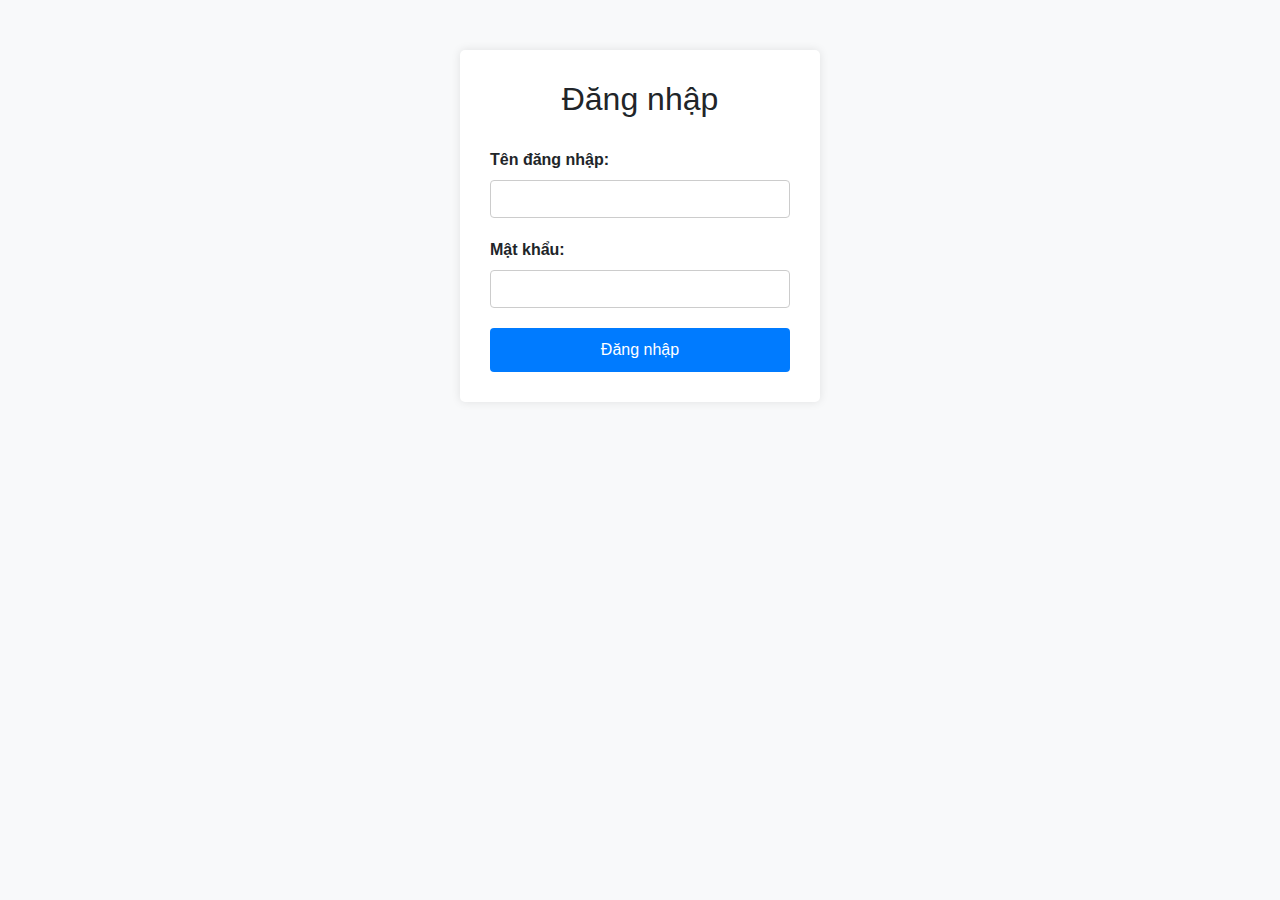
<file: webBanHang/BE/admin/admin/index.html>
<!DOCTYPE html>
<html lang="en">
<head>
  <meta charset="UTF-8">
  <meta name="viewport" content="width=device-width, initial-scale=1.0">
  <title>Đăng nhập</title>
  <!-- Link tới Bootstrap CSS -->
  <link rel="stylesheet" href="https://stackpath.bootstrapcdn.com/bootstrap/4.5.2/css/bootstrap.min.css">
  <link rel="stylesheet" href="./assets/css/jquery.toast.css">
  <script src="https://code.jquery.com/jquery-3.6.0.min.js"></script>
  <!-- CSS tùy chỉnh -->
  <style>
    body {
      background-color: #f8f9fa;
    }
    .login-form {
      width: 360px;
      margin: 50px auto;
      padding: 30px;
      background: #fff;
      border-radius: 5px;
      box-shadow: 0px 0px 10px 0px rgba(0,0,0,0.1);
    }
    .login-form h2 {
      margin-bottom: 30px;
      text-align: center;
    }
    .login-form .form-group {
      margin-bottom: 20px;
    }
    .login-form label {
      font-weight: bold;
    }
    .login-form input[type="text"],
    .login-form input[type="password"] {
      width: 100%;
      padding: 12px;
      border: 1px solid #ccc;
      border-radius: 4px;
      box-sizing: border-box;
    }
    .login-form button {
      width: 100%;
      padding: 10px;
      border: none;
      background-color: #007bff;
      color: #fff;
      border-radius: 4px;
      cursor: pointer;
    }
    .login-form button:hover {
      background-color: #0056b3;
    }
  </style>
</head>
<body>

<div class="login-form">
  <h2>Đăng nhập</h2>
  <form >
    <div class="form-group">
      <label for="username">Tên đăng nhập:</label>
      <input type="text" class="form-control" id="username" name="username" required>
    </div>
    <div class="form-group">
      <label for="password">Mật khẩu:</label>
      <input type="password" class="form-control" id="password" name="password" required>
    </div>
    <button type="submit" class="btn btn-primary" id="btn_login">Đăng nhập</button>
  </form>
</div>

<script src="https://cdn.jsdelivr.net/npm/@popperjs/core@2.5.4/dist/umd/popper.min.js"></script>
<script src="https://stackpath.bootstrapcdn.com/bootstrap/4.5.2/js/bootstrap.min.js"></script>
<script type="text/javascript" src="./assets/js/jquery.toast.js"></script>
<script src="server.js">

</script>
</body>
</html>
</file>
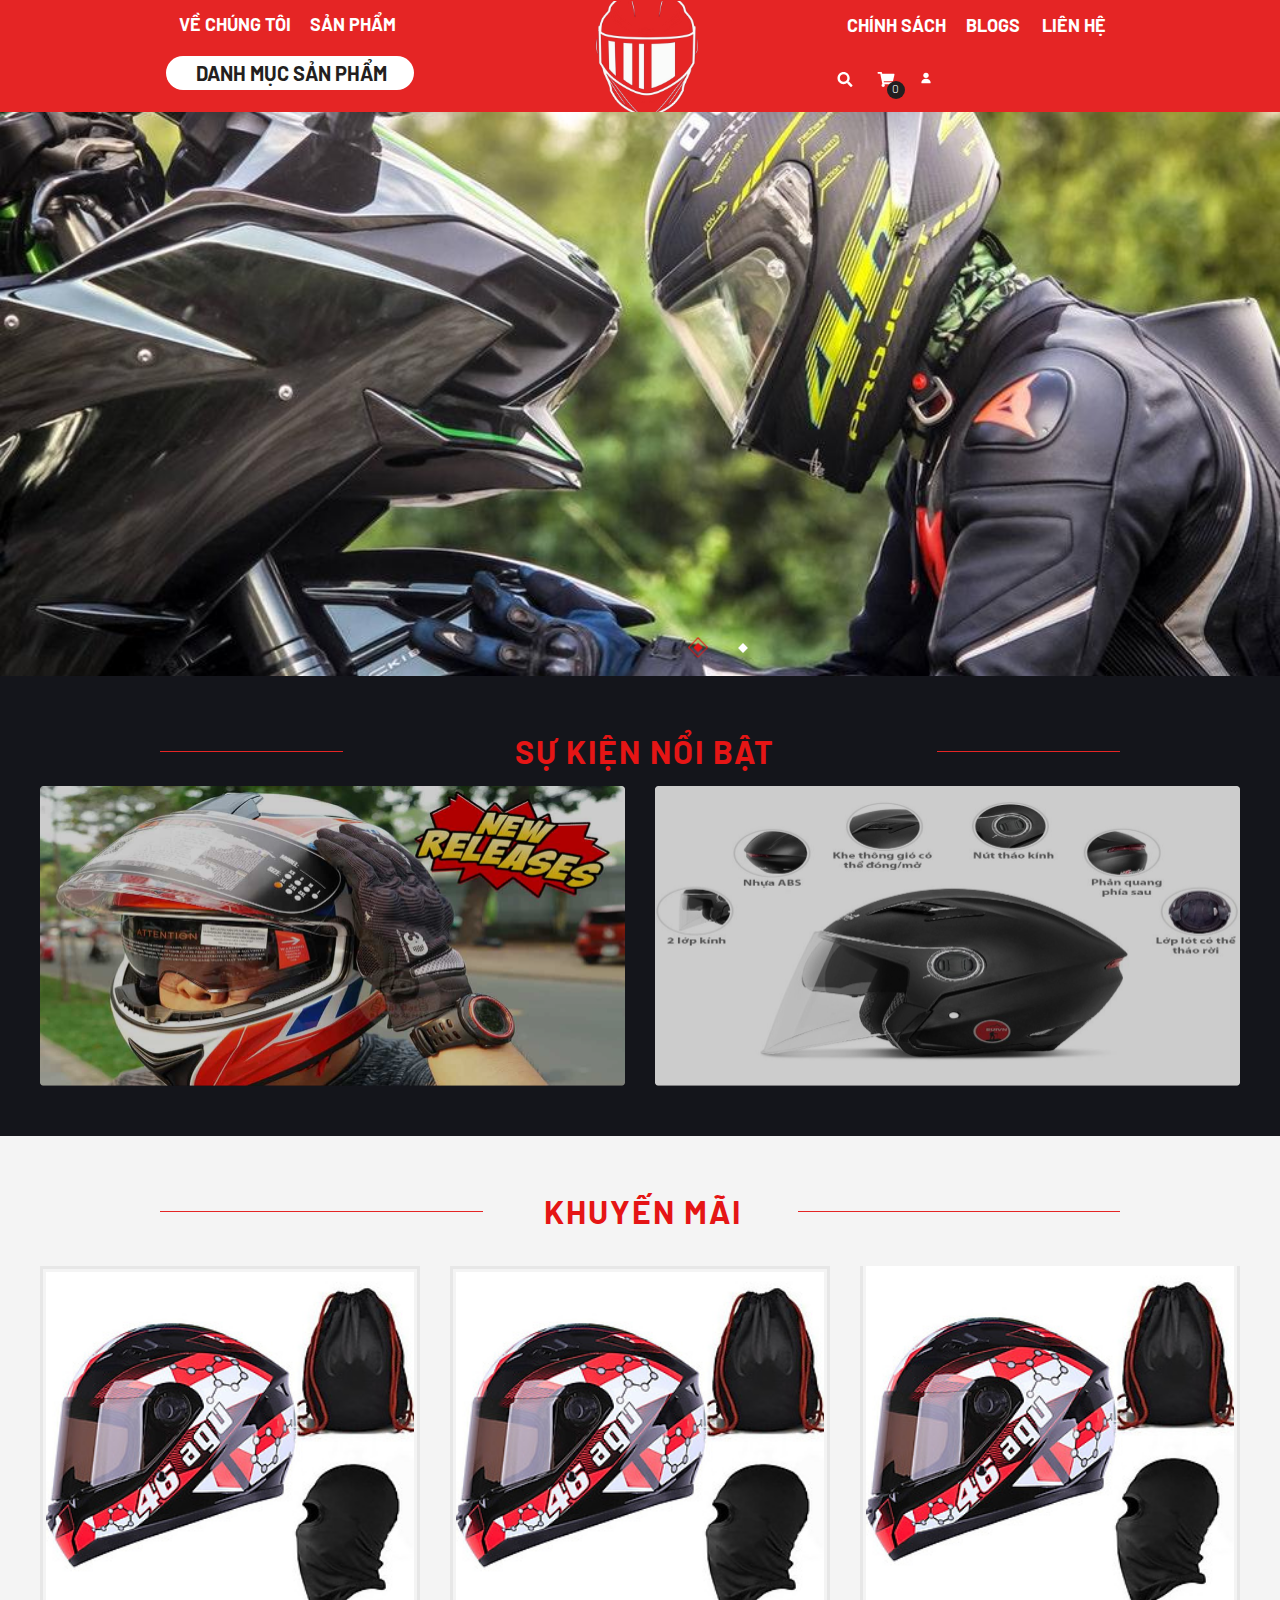
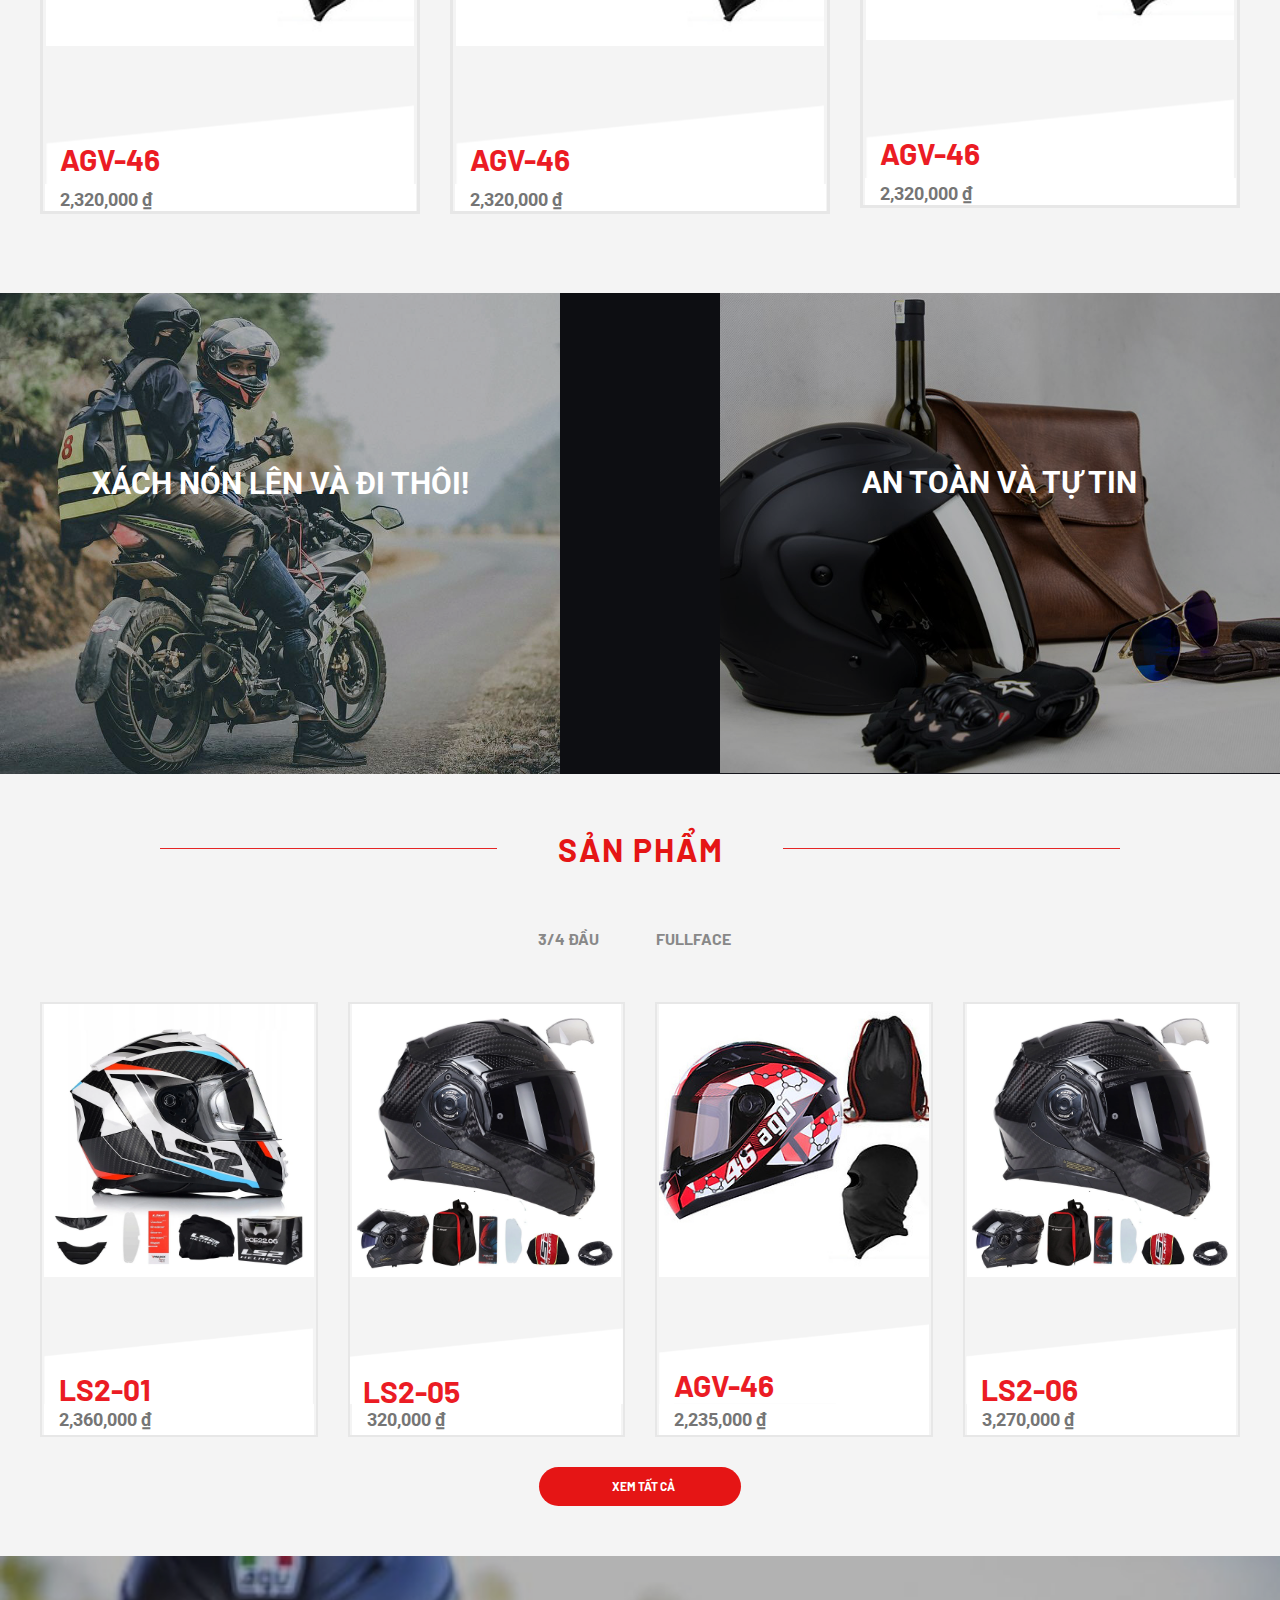
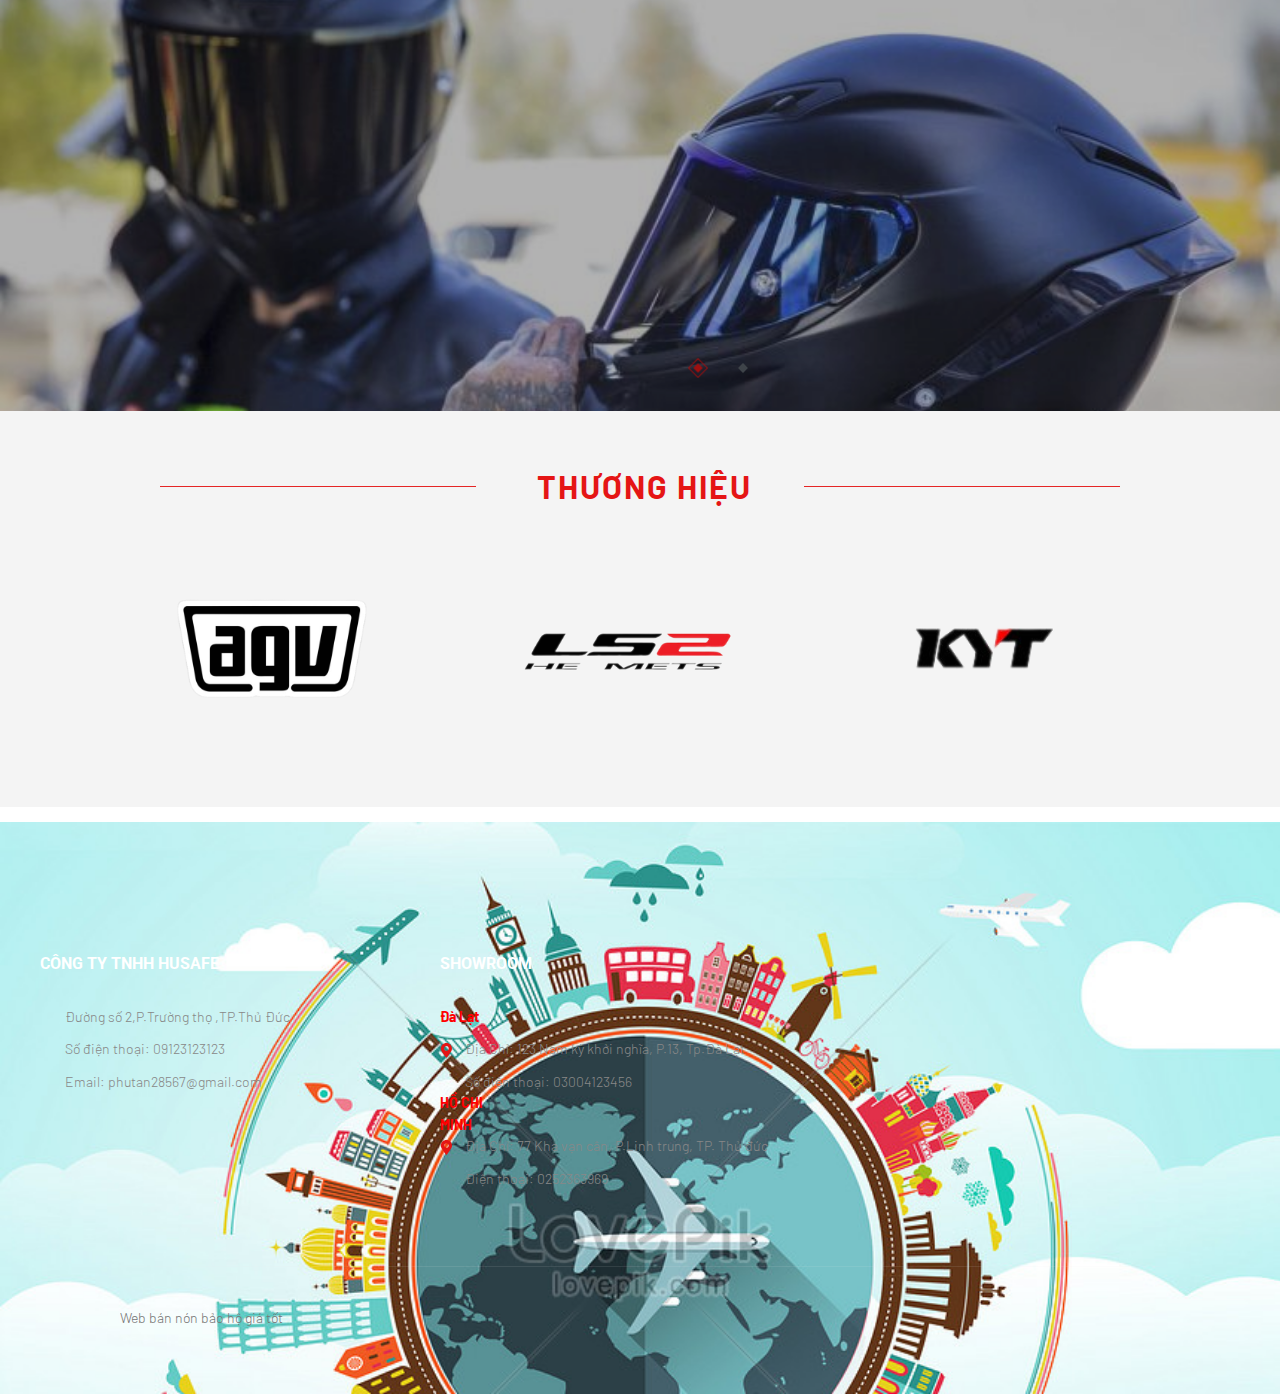
<file: webBanHang/home.html>
<!DOCTYPE html>
<html>

<head>
  <meta charset="utf-8" />
  <meta name="viewport" content="initial-scale=1, width=device-width" />

  <link rel="stylesheet" href="./global.css" />
  <link rel="stylesheet" href="./a.css" />
  <link rel="stylesheet" href="https://fonts.googleapis.com/css2?family=Barlow:wght@300;400;700&display=swap" />
  <link rel="stylesheet" href="https://fonts.googleapis.com/css2?family=Roboto:wght@700&display=swap" />
</head>

<body>
  <div class="a2">
    <header class="header1">
      <img class="link-img2" loading="lazy" alt="" src="./public/link--img1.svg" />

      <div class="link11">
        <img class="img-icon9" loading="lazy" alt="" src="./public/img1.svg" />

        <div class="spanhd-cart-count1">
          <div class="output-outlet">0</div>
        </div>
      </div>
      <img class="link-img3" loading="lazy" alt="" src="./public/link--img-11.svg" />

      <nav class="divheader-logo">
        <b class="link-chnh1">CHÍNH SÁCH</b>
        <a class="link-blogs1" href="#" target="_blank">BLOGS</a>
        <b class="link-lin1">LIÊN HỆ</b>
      </nav>
      <div class="divheader-logo1">
        <b class="link-v1">VỀ CHÚNG TÔI</b>
        <b class="link-sn1">SẢN PHẨM</b>
        <button class="link12">
          <b class="danh-mc-sn1">DANH MỤC SẢN PHẨM</b>
        </button>
      </div>
      <img class="link-asiapng1" loading="lazy" alt="" src="./public/link--asiapng@2x.png" id="linkAsiapng" />
    </header>
    <img class="cover20webjpg-icon" alt="" src="./public/cover20webjpg@2x.png" />

    <img class="span-icon" loading="lazy" alt="" src="./public/span@2x.png" />

    <div class="before"></div>
    <main class="main">
      <section class="section1">
        <div class="divwrapper">
          <div class="after"></div>
          <div class="heading-21">
            <h2 class="s-kin-ni">Sự kiện nổi bật</h2>
            <div class="before1"></div>
            <div class="after1"></div>
          </div>
          <div class="link13" id="linkContainer">
            <img class="divbanner-img-icon" loading="lazy" alt="" src="./public/divbannerimg@2x.png" />

            <div class="after2"></div>
          </div>
          <div class="link14" id="linkContainer1">
            <img class="divbanner-img-icon1" loading="lazy" alt="" src="./public/divbannerimg-1@2x.png" />

            <div class="after3"></div>
          </div>
        </div>
      </section>
      <section class="section2">
        <div class="divwrapper1">
          <div class="after4"></div>
          <div class="heading-22">
            <h2 class="khuyn-mi">KHUYẾN MÃI</h2>
            <div class="before2"></div>
            <div class="after5"></div>
          </div>
          <div class="divowl-stage-outer">
            <div class="divproduct-item5">
              <div class="divproduct-title5">
                <div class="link15" id="linkContainer">
                  <b class="strong-agv-46">agv-46</b>
                </div>
              </div>
              <input class="divproduct-price5" placeholder="2,320,000 ₫" type="text" />

              <img class="link-ctoqlvimg-1122png1" loading="lazy" alt="" src="./public/link--ctoqlvimg-1122png1@2x.png"
                id="linkCtoqLvIMG1122png" />
            </div>
            <div class="divproduct-item6">
              <div class="divproduct-title6">
                <div class="link16" id="linkContainer">
                  <b class="strong-agv-461">agv-46</b>
                </div>
              </div>
              <input class="divproduct-price6" placeholder="2,320,000 ₫" type="text" />

              <img class="link-ctoqlvimg-1122png2" loading="lazy" alt="" src="./public/link--ctoqlvimg-1122png1@2x.png"
                id="linkCtoqLvIMG1122png1" />
            </div>
            <div class="divproduct-item7">
              <div class="divproduct-title7">
                <div class="link17" id="linkContainer">
                  <b class="strong-agv-462">agv-46</b>
                </div>
              </div>
              <input class="divproduct-price7" placeholder="2,320,000 ₫" type="text" />

              <img class="link-ctoqlvimg-1122png3" loading="lazy" alt="" src="./public/link--ctoqlvimg-1122png1@2x.png"
                id="linkCtoqLvIMG1122png2" />
            </div>
          </div>
        </div>
      </section>
      <section class="section3">
        <img class="link-64450677-80584197314308" loading="lazy" alt=""
          src="./public/link--64450677-805841973143088-7428056620292112384-npng@2x.png"
          id="link6445067780584197314308" />

        <div class="after6"></div>
        <h2 class="xch-nn-ln">Xách nón lên và đi thôi!</h2>
        <img class="link-64698338-80571683648893" loading="lazy" alt=""
          src="./public/link--64698338-805716836488935-4726874550225076224-njpg@2x.png"
          id="link6469833880571683648893" />

        <div class="after7"></div>
        <h2 class="an-ton-v">an toàn và tự tin</h2>
      </section>
      <section class="section4">
        <div class="divwrapper2">
          <div class="after8"></div>
          <div class="heading-23">
            <h2 class="sn-phm">Sản phẩm</h2>
            <div class="before3"></div>
            <div class="after9"></div>
          </div>
          <b class="button-34">3/4 đầu</b>
          <b class="button-fullface">fullface</b>
          <form class="divcollection2">
            <div class="divproduct-item8">
              <div class="divproduct-title8">
                <div class="link18" id="linkContainer">
                  <b class="strong-asia5">ls2-01</b>
                </div>
              </div>
              <input class="divproduct-price8" placeholder="2,360,000 ₫" type="text" />

              <img class="link-sgo9tdimg-2181png1" loading="lazy" alt="" src="./public/link--sgo9tdimg-2181png@2x.png"
                id="linkSgo9TDIMG2181png" />
            </div>
            <div class="divproduct-item9">
              <div class="divproduct-title9">
                <div class="link19" id="linkContainer">
                  <b class="strong-asia6">ls2-05</b>
                </div>
              </div>
              <input class="divproduct-price9" placeholder="320,000 ₫" type="text" />

              <img class="link-ctoqlvimg-1122png4" loading="lazy" alt="" src="./public/link--ctoqlvimg-1122png@2x.png"
                id="linkCtoqLvIMG1122png3" />
            </div>
            <div class="divproduct-item10">
              <div class="divproduct-title10">
                <div class="link20" id="linkContainer">
                  <b class="strong-asia7">agv-46</b>
                </div>
              </div>
              <input class="divproduct-price10" placeholder="2,235,000 ₫" type="text" />

              <img class="link-smrlfnmt-105-muc20mo21" loading="lazy" alt=""
                src="./public/link--smrlfnmt105muc20mo203png@2x.png" id="linkSmrLfnmt105Muc20mo2" />
            </div>
            <div class="divproduct-item11">
              <div class="divproduct-title11">
                <div class="link21" id="linkContainer">
                  <b class="strong-asia8">ls2-06</b>
                </div>
              </div>
              <input class="divproduct-price11" placeholder="3,270,000 ₫" type="text" />

              <img class="link-b7wnyzmt103ksngoc1png2" loading="lazy" alt=""
                src="./public/link--ctoqlvimg-1122png@2x.png" id="linkB7wNYzMT103KSNgoc1png" />
            </div>
            <button class="link22">
              <b class="xem-tt-c">Xem tất cả</b>
            </button>
          </form>
        </div>
      </section>
      <section class="section5">
        <img class="span-icon1" loading="lazy" alt="" src="./public/span-1@2x.png" />

        <div class="before4"></div>
        <div class="after10"></div>
      </section>
      <section class="section6">
        <div class="divwrapper3">
          <div class="after11"></div>
          <div class="heading-24">
            <h2 class="thng-hiu">Thương hiệu</h2>
            <div class="before5"></div>
            <div class="after12"></div>
          </div>
          <div class="divowl-stage-outer1">
            <img class="link-logo2020-05png" loading="lazy" alt="" src="./public/link--logo202005png@2x.png"
              id="linkLogo202005png" />

            <img class="link-logo2020-01png" loading="lazy" alt="" src="./public/link--logo202001png@2x.png"
              id="linkLogo202001png" />

            <img class="link-logo2020-02png" loading="lazy" alt="" src="./public/link--logo202002png@2x.png"
              id="linkLogo202002png" />
          </div>
        </div>
      </section>
    </main>
    <footer class="footer1">
      <div class="divwrapper4">
        <img class="img-icon10" loading="lazy" alt="" src="./public/img-1.svg" />

        <div class="ng-s-2ptrng1">Đường số 2,P.Trường thọ ,TP.Thủ Đức</div>
        <img class="img-icon11" loading="lazy" alt="" src="./public/img-2.svg" />

        <div class="s-in-thoi2">Số điện thoại: 09123123123</div>
        <img class="img-icon12" loading="lazy" alt="" src="./public/img-31.svg" />

        <div class="email-phutan28567gmailcom1">
          Email: phutan28567@gmail.com
        </div>
        <div class="img6"></div>
        <div class="img7"></div>
        <b class="heading-32">CÔNG TY TNHH husafe</b>
        <b class="strong-h2">Đà Lạt</b>
        <img class="img-icon13" alt="" src="./public/img-41.svg" />

        <div class="a-ch-1231">
          Địa Chỉ: 123 Nam kỳ khởi nghĩa, P.13, Tp.Đà Lạt
        </div>
        <img class="img-icon14" loading="lazy" alt="" src="./public/img-51.svg" />

        <div class="s-in-thoi3">Số điện thoại: 03004123456</div>
        <b class="strong-h3">HỒ CHI MINH</b>
        <img class="img-icon15" alt="" src="./public/img-61.svg" />

        <div class="a-ch-771">
          Địa Chỉ: 77 Kha vạn cân, P.Linh trung, TP. Thủ đức
        </div>
        <img class="img-icon16" loading="lazy" alt="" src="./public/img-71.svg" />

        <div class="in-thoi-02523639691">Điện thoại: 0252363969</div>
        <b class="heading-33">Showroom</b>
      </div>
      <div class="divinner1">
        <input class="web-bn-nn1" placeholder="Web bán nón bảo hộ giá tốt" type="text" />
      </div>
      <div class="link23">
        <img class="cubpng-icon1" loading="lazy" alt="" src="./public/cubpng@2x.png" />
      </div>
    </footer>
    <div class="divfb-dialog">
      <div class="divfb-dialog-content"></div>
    </div>
    <div class="divfb-dialog1">
      <div class="divfb-dialog-content1"></div>
    </div>
  </div>

  <script>
    var linkAsiapng = document.getElementById("linkAsiapng");
    if (linkAsiapng) {
      linkAsiapng.addEventListener("click", function (e) {
        window.location.href = "a.html";
      });
    }

    var linkContainer = document.getElementById("linkContainer");
    if (linkContainer) {
      linkContainer.addEventListener("click", function () {
        window.open("");
      });
    }

    var linkContainer1 = document.getElementById("linkContainer1");
    if (linkContainer1) {
      linkContainer1.addEventListener("click", function () {
        window.open("");
      });
    }

    var linkContainer = document.getElementById("linkContainer");
    if (linkContainer) {
      linkContainer.addEventListener("click", function () {
        window.open("");
      });
    }

    var linkCtoqLvIMG1122png = document.getElementById("linkCtoqLvIMG1122png");
    if (linkCtoqLvIMG1122png) {
      linkCtoqLvIMG1122png.addEventListener("click", function () {
        window.open("");
      });
    }

    var linkCtoqLvIMG1122png1 = document.getElementById("linkCtoqLvIMG1122png1");
    if (linkCtoqLvIMG1122png1) {
      linkCtoqLvIMG1122png1.addEventListener("click", function () {
        window.open("");
      });
    }

    var linkCtoqLvIMG1122png2 = document.getElementById("linkCtoqLvIMG1122png2");
    if (linkCtoqLvIMG1122png2) {
      linkCtoqLvIMG1122png2.addEventListener("click", function () {
        window.open("");
      });
    }

    var link6445067780584197314308 = document.getElementById(
      "link6445067780584197314308"
    );
    if (link6445067780584197314308) {
      link6445067780584197314308.addEventListener("click", function () {
        window.open("");
      });
    }

    var link6469833880571683648893 = document.getElementById(
      "link6469833880571683648893"
    );
    if (link6469833880571683648893) {
      link6469833880571683648893.addEventListener("click", function () {
        window.open("");
      });
    }

    var linkContainer = document.getElementById("linkContainer");
    if (linkContainer) {
      linkContainer.addEventListener("click", function () {
        window.open("");
      });
    }

    var linkSgo9TDIMG2181png = document.getElementById("linkSgo9TDIMG2181png");
    if (linkSgo9TDIMG2181png) {
      linkSgo9TDIMG2181png.addEventListener("click", function () {
        window.open("");
      });
    }

    var linkCtoqLvIMG1122png3 = document.getElementById("linkCtoqLvIMG1122png3");
    if (linkCtoqLvIMG1122png3) {
      linkCtoqLvIMG1122png3.addEventListener("click", function () {
        window.open("");
      });
    }

    var linkContainer = document.getElementById("linkContainer");
    if (linkContainer) {
      linkContainer.addEventListener("click", function () {
        window.open("");
      });
    }

    var linkSmrLfnmt105Muc20mo2 = document.getElementById(
      "linkSmrLfnmt105Muc20mo2"
    );
    if (linkSmrLfnmt105Muc20mo2) {
      linkSmrLfnmt105Muc20mo2.addEventListener("click", function () {
        window.open("");
      });
    }

    var linkContainer = document.getElementById("linkContainer");
    if (linkContainer) {
      linkContainer.addEventListener("click", function () {
        window.open("");
      });
    }

    var linkB7wNYzMT103KSNgoc1png = document.getElementById(
      "linkB7wNYzMT103KSNgoc1png"
    );
    if (linkB7wNYzMT103KSNgoc1png) {
      linkB7wNYzMT103KSNgoc1png.addEventListener("click", function () {
        window.open("");
      });
    }

    var linkLogo202005png = document.getElementById("linkLogo202005png");
    if (linkLogo202005png) {
      linkLogo202005png.addEventListener("click", function () {
        window.open("");
      });
    }

    var linkLogo202001png = document.getElementById("linkLogo202001png");
    if (linkLogo202001png) {
      linkLogo202001png.addEventListener("click", function () {
        window.open("");
      });
    }

    var linkLogo202002png = document.getElementById("linkLogo202002png");
    if (linkLogo202002png) {
      linkLogo202002png.addEventListener("click", function () {
        window.open("");
      });
    }
  </script>
</body>

</html>
</file>
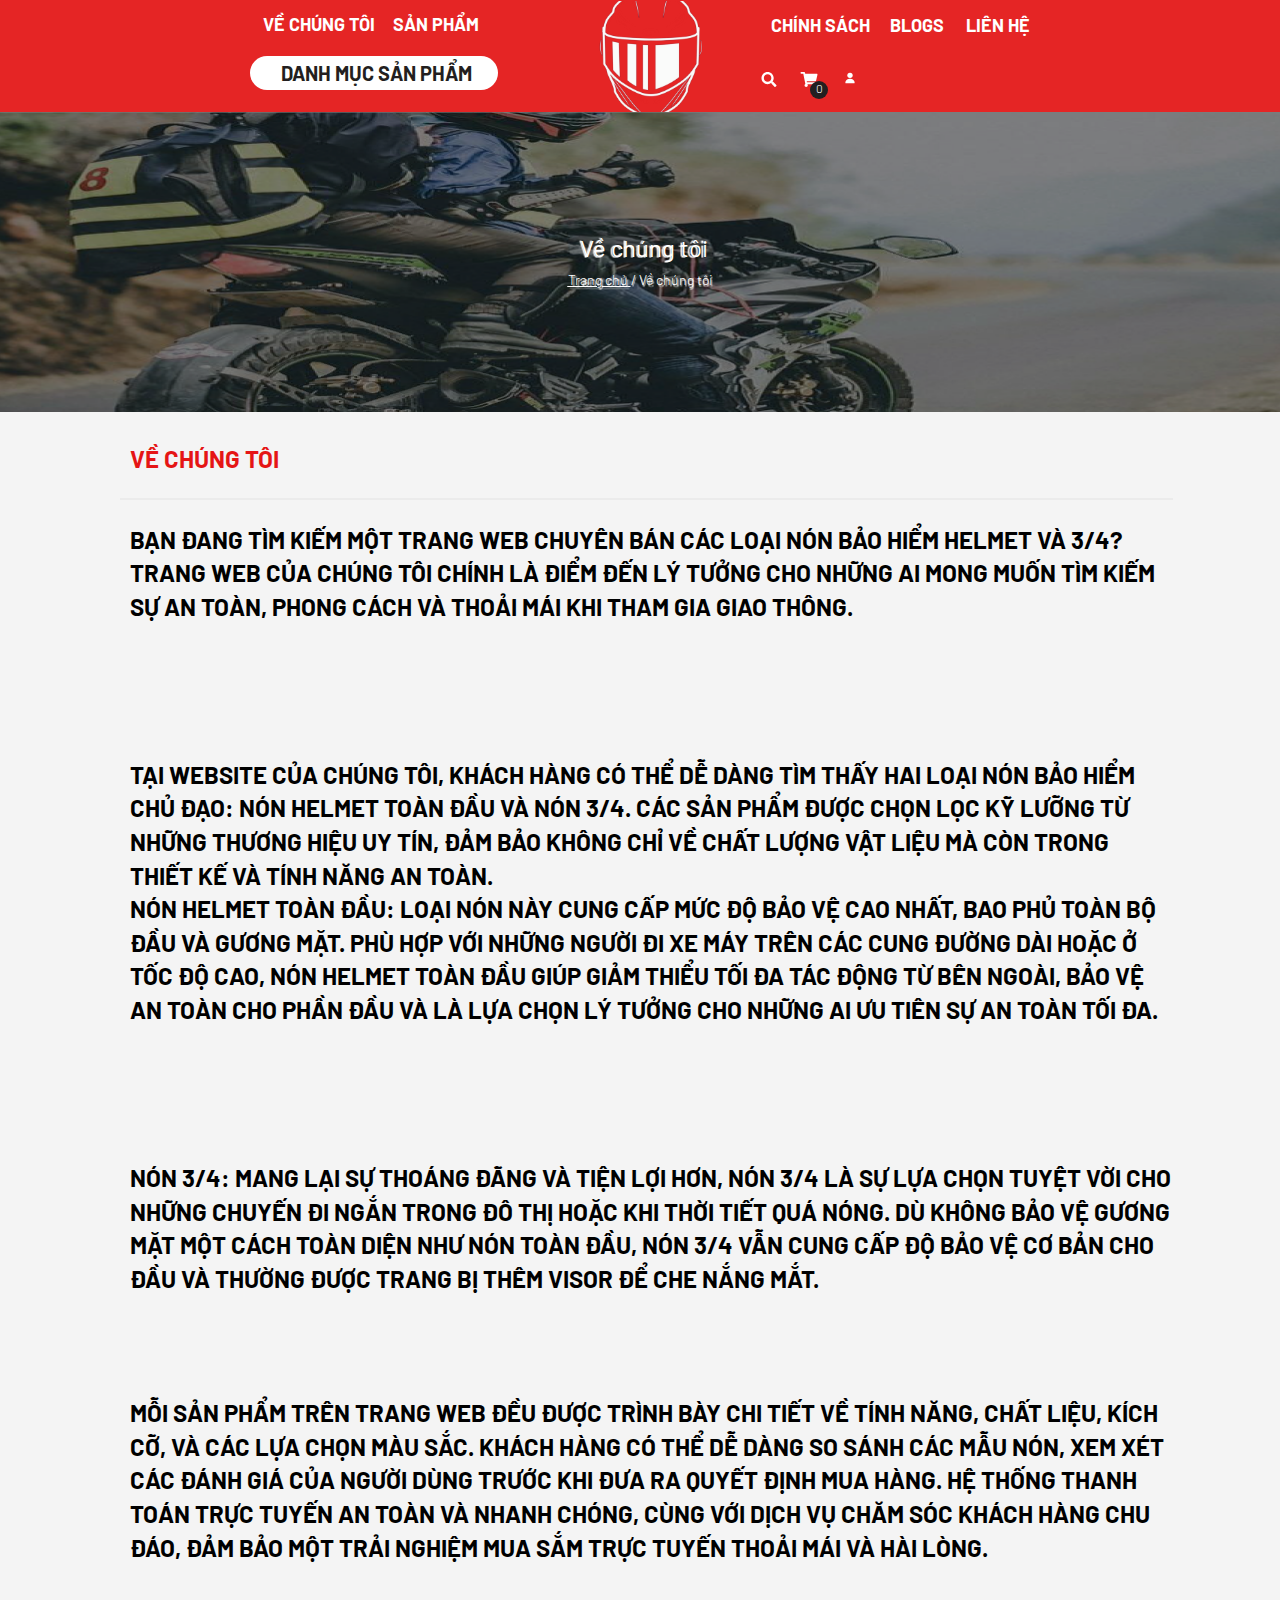
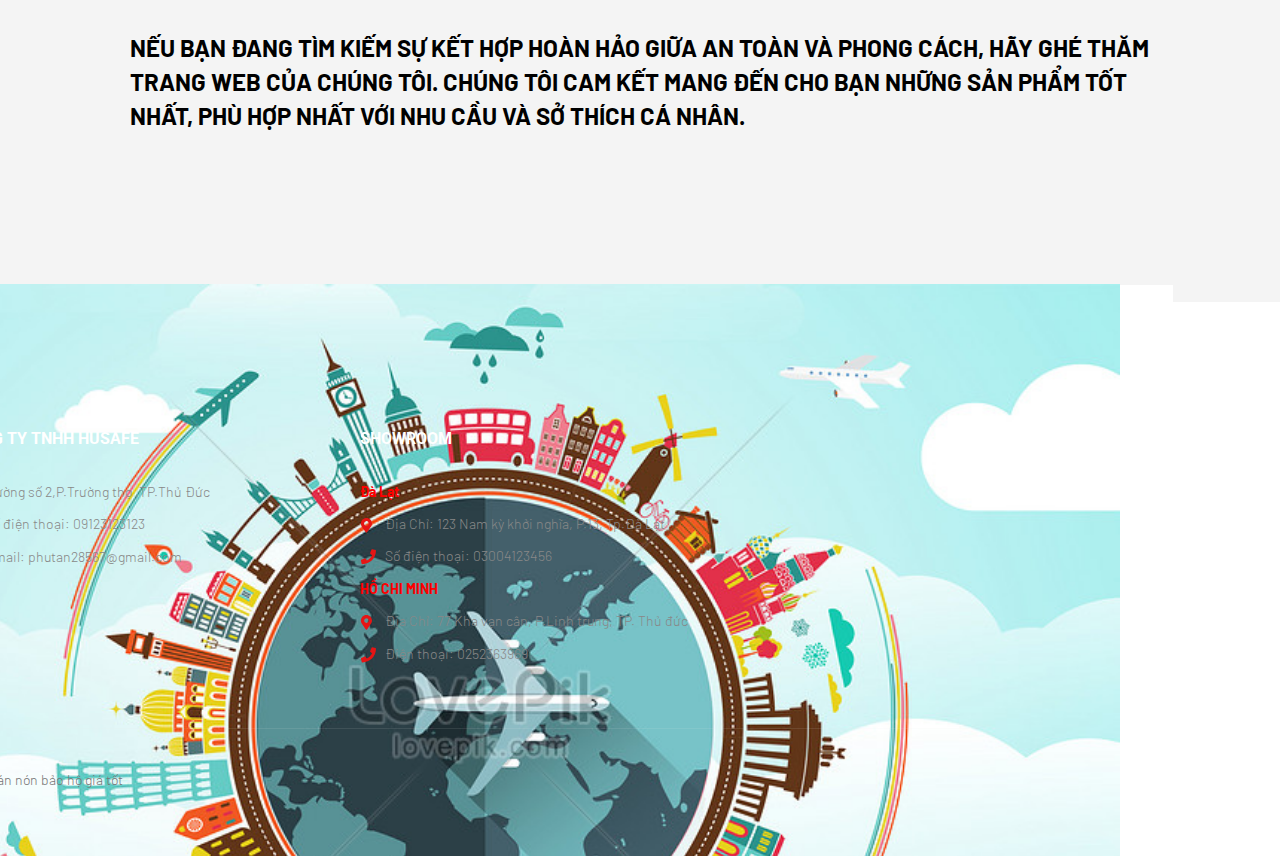
<file: webBanHang/mywebsite.html>
<!DOCTYPE html>
<html>

<head>
  <meta charset="utf-8" />
  <meta name="viewport" content="initial-scale=1, width=device-width" />

  <link rel="stylesheet" href="./global.css" />
  <link rel="stylesheet" href="./vechungtoi.css" />
  <link rel="stylesheet" href="https://fonts.googleapis.com/css2?family=Barlow:wght@300;400;700&display=swap" />
  <link rel="stylesheet" href="https://fonts.googleapis.com/css2?family=Roboto:wght@700&display=swap" />
</head>

<body>
  <div class="vechungtoi">
    <header class="header2">
      <div class="header-child">
        <div class="frame-parent8">
          <div class="back-link-wrapper">
            <div class="back-link">
              <b class="link-v2">VỀ CHÚNG TÔI</b>
              <b class="link-sn2">SẢN PHẨM</b>
            </div>
          </div>
          <button class="link24">
            <b class="danh-mc-sn2">DANH MỤC SẢN PHẨM</b>
          </button>
        </div>
      </div>
      <div class="link-asiapng-wrapper">
        <img class="link-asiapng2" loading="lazy" alt="" src="./public/link--asiapng@2x.png" />
      </div>
      <div class="privacy-policy-link-wrapper">
        <div class="privacy-policy-link">
          <div class="img-link">
            <b class="link-chnh2">CHÍNH SÁCH</b>
          </div>
          <div class="cart-count-label">
            <div class="link-img-container">
              <img class="link-img4" loading="lazy" alt="" src="./public/link--img2.svg" />
            </div>
            <div class="blog-link">
              <div class="img-group">
                <img class="img-icon17" loading="lazy" alt="" src="./public/img2.svg" />

                <div class="spanhd-cart-count2">
                  <div class="div1">0</div>
                </div>
              </div>
            </div>
            <img class="link-img5" alt="" src="./public/link--img-11.svg" />
          </div>
        </div>
      </div>
      <div class="header-inner1">
        <div class="link-blogs-parent">
          <a class="link-blogs2" href="" target="_blank">BLOGS</a>
          <b class="link-lin2">LIÊN HỆ</b>
        </div>
      </div>
    </header>
    <div class="divfb-dialog2">
      <div class="divfb-dialog-content2"></div>
    </div>
    <div class="divfb-dialog3">
      <div class="divfb-dialog-content3"></div>
    </div>
    <div class="section7">
      <div class="divbreadcrumb-overlay1"></div>
      <div class="email-address">
        <h2 class="heading-25">Về chúng tôi</h2>
      </div>
      <div class="link-trang-container2">
        <span class="link-trang-container3">
          <a class="trang-ch2" href="https://home" target="_blank">
            <span class="trang-ch3">Trang chủ</span>
          </a>
          <span class="span3"> </span>
          <span class="span4">/</span>
          <span class="span5"> </span>
          <span class="v-chng-ti">Về chúng tôi</span>
        </span>
      </div>
    </div>
    <main class="logo-image">
      <section class="inner-wrapper">
        <div class="main-section1">
          <div class="heading-1-parent">
            <div class="heading-11">
              <h2 class="v-chng-ti1">Về chúng tôi</h2>
            </div>
            <div class="customer-search-label">
              <div class="search-input">
                <h2 class="bn-ang-tm-container">
                  <span class="bn-ang-tm-container1">
                    <p class="bn-ang-tm">
                      Bạn đang tìm kiếm một trang web chuyên bán các loại nón
                      bảo hiểm helmet và 3/4? Trang web của chúng tôi chính là
                      điểm đến lý tưởng cho những ai mong muốn tìm kiếm sự an
                      toàn, phong cách và thoải mái khi tham gia giao thông.
                    </p>
                    <p class="blank-line">&nbsp;</p>
                    <p class="blank-line1">&nbsp;</p>
                    <p class="blank-line2">&nbsp;</p>
                    <p class="blank-line3">&nbsp;</p>
                    <p class="ti-website-ca">
                      Tại website của chúng tôi, khách hàng có thể dễ dàng tìm
                      thấy hai loại nón bảo hiểm chủ đạo: nón helmet toàn đầu
                      và nón 3/4. Các sản phẩm được chọn lọc kỹ lưỡng từ những
                      thương hiệu uy tín, đảm bảo không chỉ về chất lượng vật
                      liệu mà còn trong thiết kế và tính năng an toàn.
                    </p>
                    <p class="nn-helmet-ton">
                      Nón Helmet Toàn Đầu: Loại nón này cung cấp mức độ bảo vệ
                      cao nhất, bao phủ toàn bộ đầu và gương mặt. Phù hợp với
                      những người đi xe máy trên các cung đường dài hoặc ở tốc
                      độ cao, nón helmet toàn đầu giúp giảm thiểu tối đa tác
                      động từ bên ngoài, bảo vệ an toàn cho phần đầu và là lựa
                      chọn lý tưởng cho những ai ưu tiên sự an toàn tối đa.
                    </p>
                    <p class="blank-line4">&nbsp;</p>
                    <p class="blank-line5">&nbsp;</p>
                    <p class="blank-line6">&nbsp;</p>
                    <p class="blank-line7">&nbsp;</p>
                    <p class="nn-34-mang">
                      Nón 3/4: Mang lại sự thoáng đãng và tiện lợi hơn, nón
                      3/4 là sự lựa chọn tuyệt vời cho những chuyến đi ngắn
                      trong đô thị hoặc khi thời tiết quá nóng. Dù không bảo
                      vệ gương mặt một cách toàn diện như nón toàn đầu, nón
                      3/4 vẫn cung cấp độ bảo vệ cơ bản cho đầu và thường được
                      trang bị thêm visor để che nắng mắt.
                    </p>
                    <p class="blank-line8">&nbsp;</p>
                    <p class="blank-line9">&nbsp;</p>
                    <p class="blank-line10">&nbsp;</p>
                    <p class="mi-sn-phm">
                      Mỗi sản phẩm trên trang web đều được trình bày chi tiết
                      về tính năng, chất liệu, kích cỡ, và các lựa chọn màu
                      sắc. Khách hàng có thể dễ dàng so sánh các mẫu nón, xem
                      xét các đánh giá của người dùng trước khi đưa ra quyết
                      định mua hàng. Hệ thống thanh toán trực tuyến an toàn và
                      nhanh chóng, cùng với dịch vụ chăm sóc khách hàng chu
                      đáo, đảm bảo một trải nghiệm mua sắm trực tuyến thoải
                      mái và hài lòng.
                    </p>
                    <p class="blank-line11">&nbsp;</p>
                    <p class="blank-line12">&nbsp;</p>
                    <p class="nu-bn-ang">
                      Nếu bạn đang tìm kiếm sự kết hợp hoàn hảo giữa an toàn
                      và phong cách, hãy ghé thăm trang web của chúng tôi.
                      Chúng tôi cam kết mang đến cho bạn những sản phẩm tốt
                      nhất, phù hợp nhất với nhu cầu và sở thích cá nhân.
                    </p>
                  </span>
                </h2>
              </div>
            </div>
          </div>
          <div class="span6"></div>
        </div>
      </section>
      <footer class="footer2">
        <div class="img8"></div>
        <div class="img9"></div>
        <div class="products-list">
          <div class="single-product-card">
            <b class="heading-34">CÔNG TY TNHH husafe</b>
            <b class="heading-35">Showroom</b>
          </div>
          <div class="product-name">
            <div class="product-price">
              <div class="add-to-cart-button">
                <div class="shopping-cart-icon">
                  <img class="img-icon18" alt="" src="./public/img-11.svg" />

                  <img class="img-icon19" alt="" src="./public/img-2.svg" />

                  <img class="img-icon20" alt="" src="./public/img-32.svg" />
                </div>
              </div>
              <div class="main-container">
                <div class="ng-s-2ptrng2">
                  Đường số 2,P.Trường thọ ,TP.Thủ Đức
                </div>
                <div class="s-in-thoi4">Số điện thoại: 09123123123</div>
                <div class="email-phutan28567gmailcom2">
                  Email: phutan28567@gmail.com
                </div>
              </div>
            </div>
            <div class="contact-info">
              <b class="strong-h4">Đà Lạt</b>
              <div class="h-c-m-san-pham-link">
                <div class="privacy-policy-wrapper">
                  <div class="privacy-policy">
                    <img class="img-icon21" alt="" src="./public/img-41.svg" />

                    <img class="img-icon22" alt="" src="./public/img-52.svg" />
                  </div>
                </div>
                <div class="blogs-and-links">
                  <div class="a-ch-1232">
                    Địa Chỉ: 123 Nam kỳ khởi nghĩa, P.13, Tp.Đà Lạt
                  </div>
                  <div class="s-in-thoi5">Số điện thoại: 03004123456</div>
                </div>
              </div>
              <b class="strong-h5">HỒ CHI MINH</b>
              <div class="main-content">
                <div class="heading-about-us-wrapper">
                  <div class="heading-about-us">
                    <img class="img-icon23" alt="" src="./public/img-61.svg" />

                    <img class="img-icon24" alt="" src="./public/img-72.svg" />
                  </div>
                </div>
                <div class="footer-container">
                  <div class="a-ch-772">
                    Địa Chỉ: 77 Kha vạn cân, P.Linh trung, TP. Thủ đức
                  </div>
                  <div class="in-thoi-02523639692">
                    Điện thoại: 0252363969
                  </div>
                </div>
              </div>
            </div>
          </div>
        </div>
        <div class="divinner2">
          <input class="web-bn-nn2" placeholder="Web bán nón bảo hộ giá tốt" type="text" />
        </div>
      </footer>
    </main>
  </div>
</body>

</html>
</file>
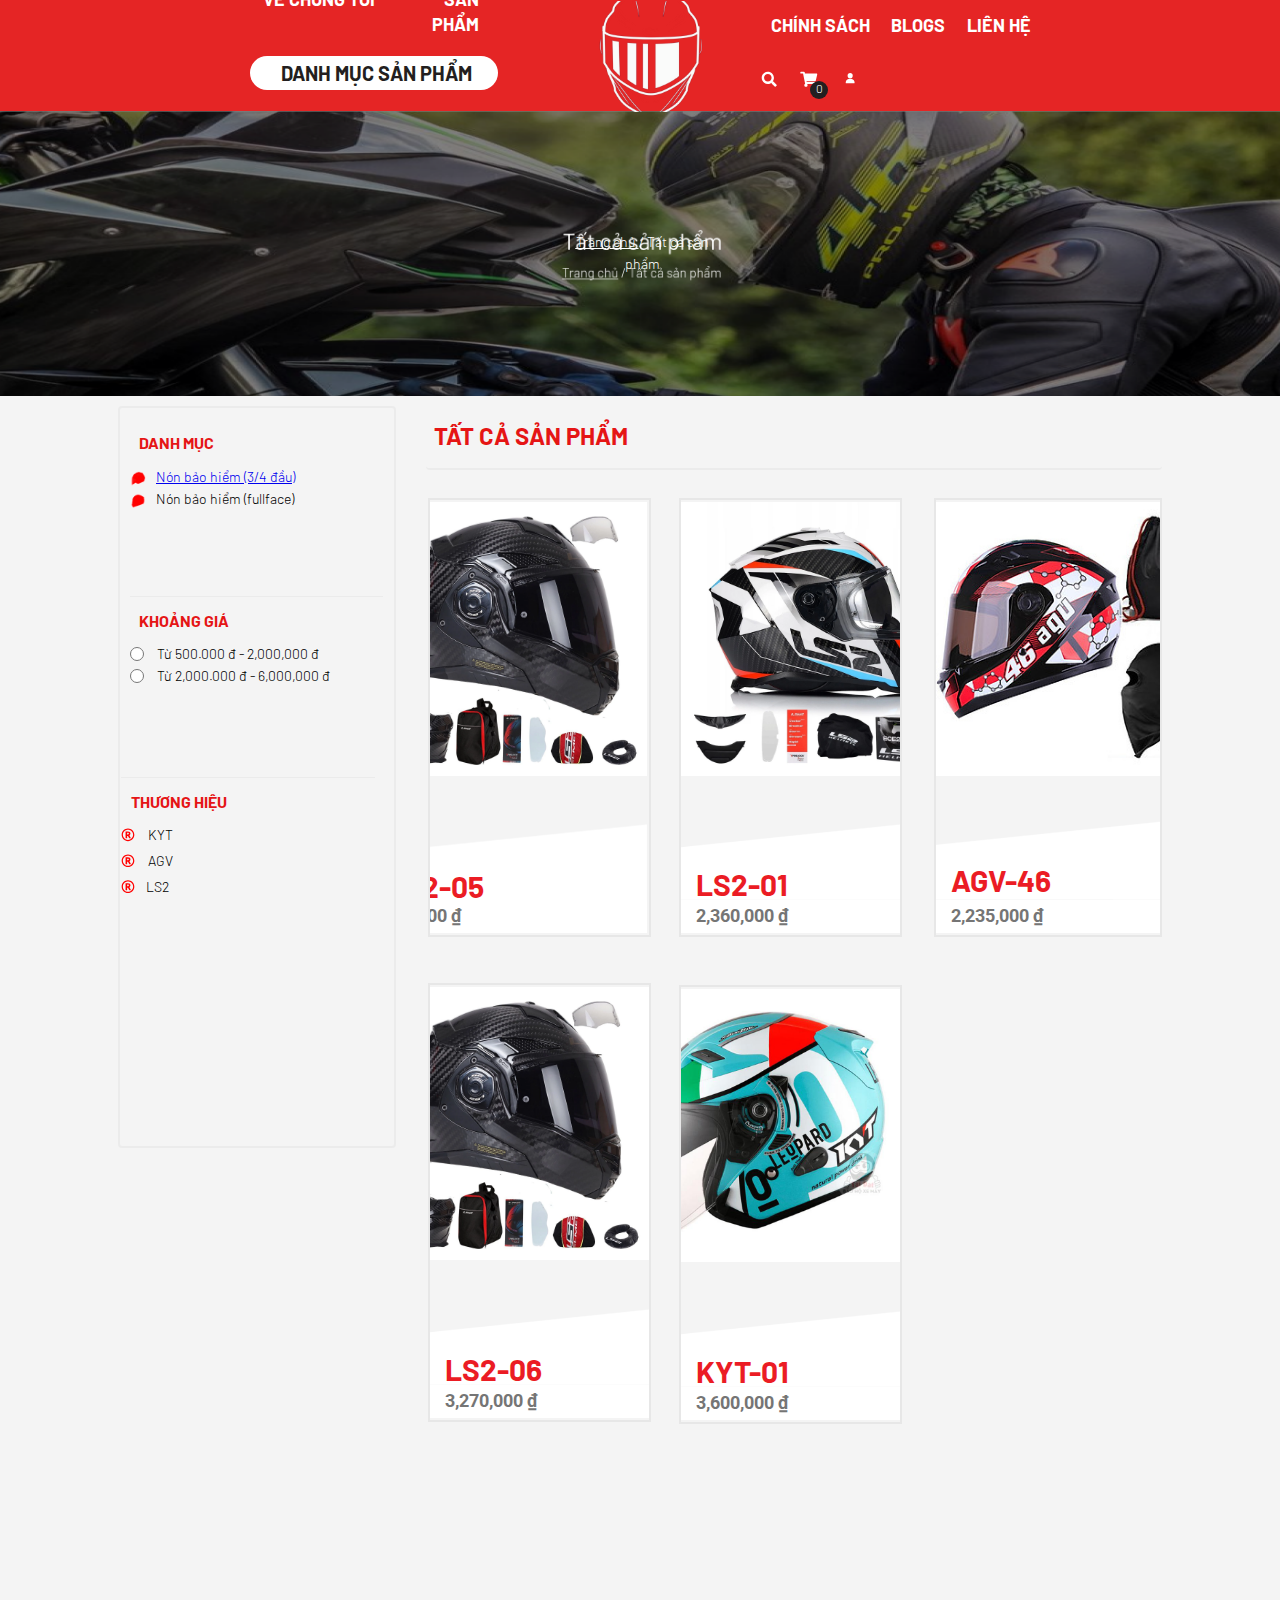
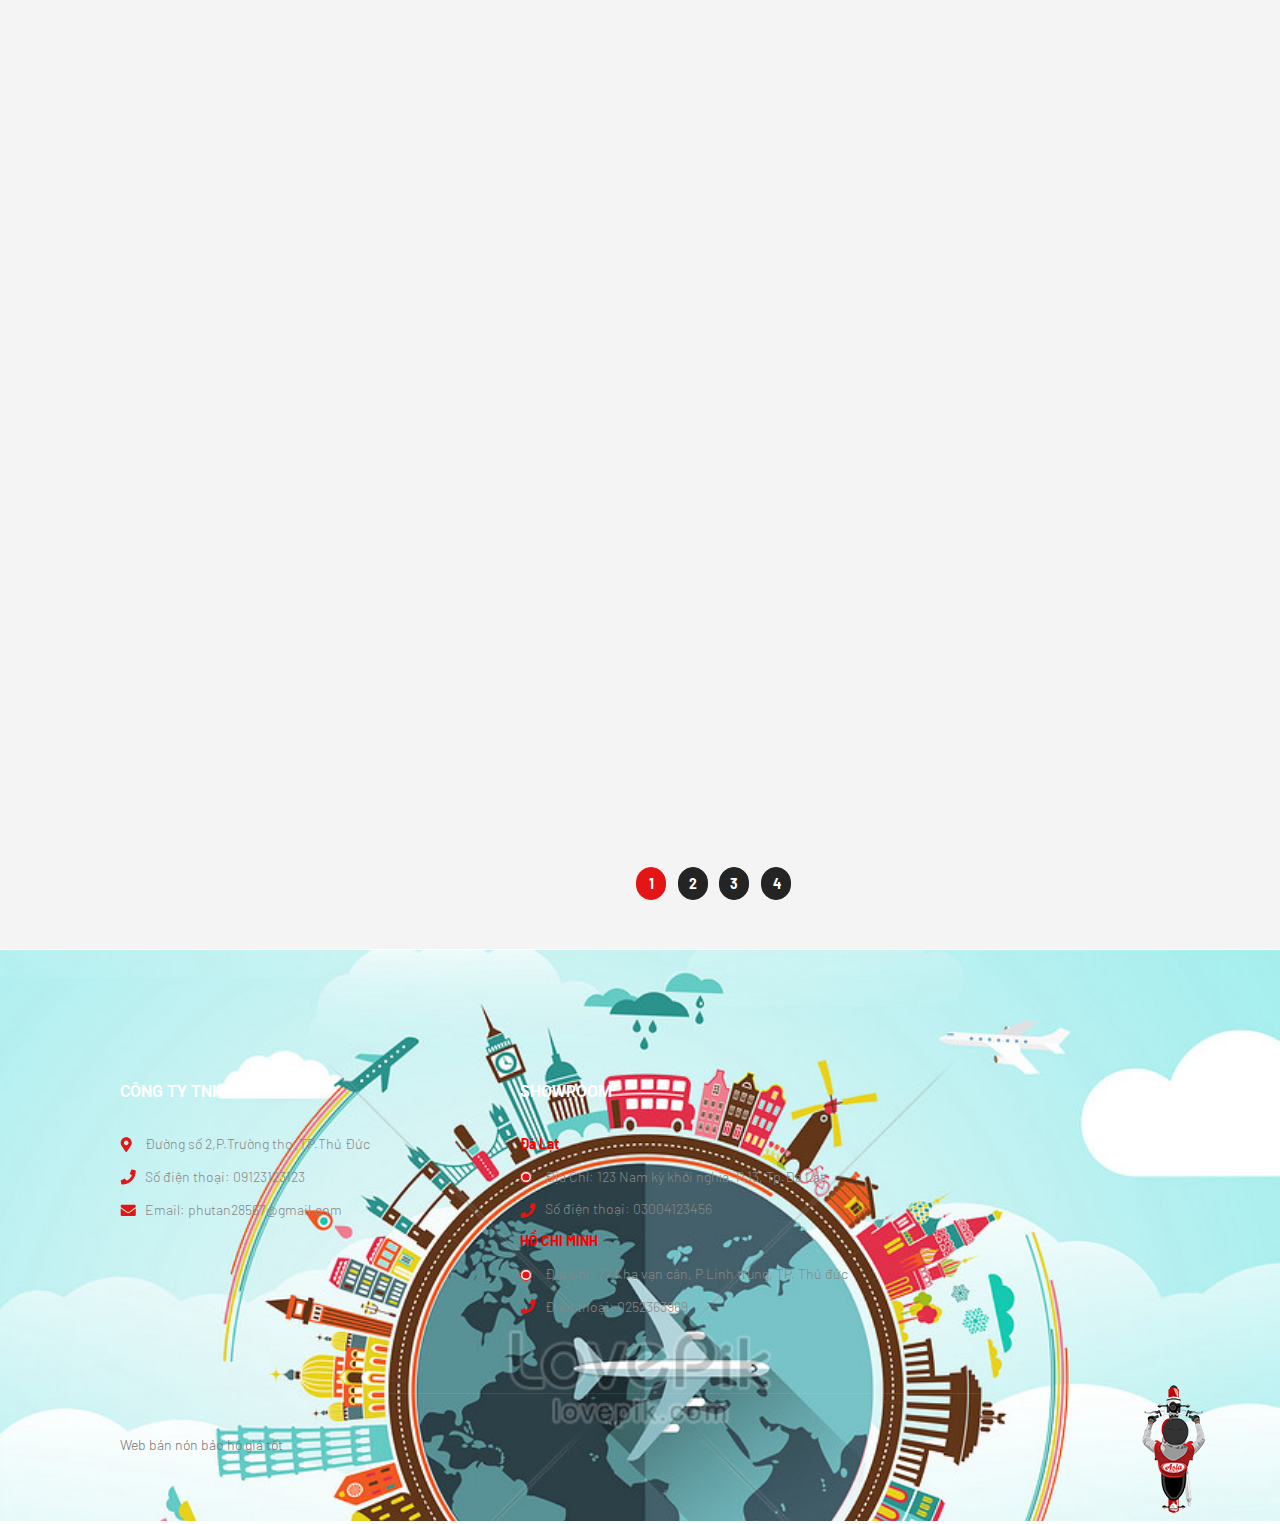
<file: webBanHang/sanpham.html>
<!DOCTYPE html>
<html>

<head>
  <meta charset="utf-8" />
  <meta name="viewport" content="initial-scale=1, width=device-width" />

  <link rel="stylesheet" href="./global.css" />
  <link rel="stylesheet" href="./index.css" />
  <link rel="stylesheet" href="https://fonts.googleapis.com/css2?family=Barlow:wght@300;400;700&display=swap" />
  <link rel="stylesheet" href="https://fonts.googleapis.com/css2?family=Roboto:wght@700&display=swap" />
</head>

<body>
  <div class="sanpham">
    <header class="header">
      <div class="header-inner">
        <div class="frame-parent">
          <div class="frame-wrapper">
            <div class="link-v-chng-ti-parent">
              <b class="link-v">VỀ CHÚNG TÔI</b>
              <b class="link-sn">SẢN PHẨM</b>
            </div>
          </div>
          <button class="link">
            <b class="danh-mc-sn">DANH MỤC SẢN PHẨM</b>
          </button>
        </div>
      </div>
      <img class="link-asiapng" loading="lazy" alt="" src="./public/link--asiapng@2x.png" />

      <div class="frame-group">
        <nav class="frame-container">
          <nav class="link-chnh-sch-parent">
            <b class="link-chnh">CHÍNH SÁCH</b>
            <a class="link-blogs" href="" target="_blank">BLOGS</a>
            <b class="link-lin">LIÊN HỆ</b>
          </nav>
        </nav>
        <div class="frame-div">
          <div class="link-img-wrapper">
            <img class="link-img" loading="lazy" alt="" src="./public/link--img.svg" />
          </div>
          <div class="frame-wrapper1">
            <div class="img-parent">
              <img class="img-icon" loading="lazy" alt="" src="./public/img.svg" />

              <div class="spanhd-cart-count">
                <div class="div">0</div>
              </div>
            </div>
          </div>
          <img class="link-img1" loading="lazy" alt="" src="./public/link--img-1.svg" />
        </div>
      </div>
    </header>
    <section class="section">
      <div class="divbreadcrumb-overlay"></div>
      <div class="link-trang-container">
        <span class="link-trang-container1">
          <a class="trang-ch" href="https://home" target="_blank">
            <span class="trang-ch1">Trang chủ</span>
          </a>
          <span class="span"> </span>
          <span class="span1">/</span>
          <span class="span2"> </span>
          <span class="tt-c-sn">Tất cả sản phẩm</span>
        </span>
      </div>
    </section>
    <section class="main-section">
      <div class="divcollection-sidebar-wrapper-parent">
        <div class="divcollection-sidebar-wrapper">
          <div class="divcollection-sidebar-wrapper-inner">
            <div class="frame-parent1">
              <div class="button-danh-mc-wrapper">
                <b class="button-danh">Danh mục</b>
              </div>
              <div class="frame-parent2">
                <div class="frame-wrapper2">
                  <div class="img-1391png-parent">
                    <img class="img-1391png-icon" loading="lazy" alt="" src="./public/img-1391png@2x.png" />

                    <img class="pgetzcimg-0547png-icon" loading="lazy" alt="" src="./public/pgetzcimg-0547png@2x.png" />
                  </div>
                </div>
                <div class="link-nn-bo-him-34-u-parent">
                  <div class="link1">
                    <a href="#"> Nón bảo hiểm (3/4 đầu)</a>
                  </div>
                  <div class="link-nn-bo-him-fullface-wrapper">
                    <div class="link2">Nón bảo hiểm (fullface)</div>
                  </div>
                </div>
              </div>
            </div>
          </div>
          <div class="divcollection-filter-price-wrapper">
            <div class="divcollection-filter-price">
              <div class="button-khong-gi-wrapper">
                <b class="button-khong">Khoảng giá</b>
              </div>
              <div class="frame-parent3">
                <div class="frame-parent4">
                  <div class="img-wrapper">
                    <input class="img" type="radio" name="radioGroup-1" />
                  </div>
                  <div class="link-t">Từ 500.000 đ - 2,000,000 đ</div>
                </div>
                <div class="frame-parent5">
                  <div class="img-container">
                    <input class="img1" type="radio" name="radioGroup-1" />
                  </div>
                  <div class="link-t1">Từ 2,000.000 đ - 6,000,000 đ</div>
                </div>
              </div>
            </div>
          </div>
          <div class="divcollection-filter-vendor">
            <div class="data-gatherer">
              <b class="button-thng">Thương hiệu</b>
            </div>
            <div class="input-processor">
              <div class="output-aggregator">
                <div class="condition-checker">
                  <img class="img-icon1" loading="lazy" alt="" src="./public/img-3.svg" />
                </div>
                <div class="link-royal">KYT</div>
              </div>
              <div class="output-aggregator1">
                <div class="img-frame">
                  <img class="img-icon2" loading="lazy" alt="" src="./public/img-4.svg" />
                </div>
                <div class="link-roc">AGV</div>
              </div>
              <div class="output-aggregator2">
                <div class="img-wrapper1">
                  <img class="img-icon3" loading="lazy" alt="" src="./public/img-5.svg" />
                </div>
                <div class="link-royal1">LS2</div>
              </div>
            </div>
          </div>
        </div>
        <div class="iteration-controller">
          <div class="divcollection-head">
            <h2 class="heading-1">Tất cả sản phẩm</h2>
          </div>
          <div class="iteration-controller-inner">
            <div class="frame-parent6">
              <div class="divproduct-item-parent">
                <div class="divproduct-item">
                  <img class="link-ctoqlvimg-1122png" loading="lazy" alt=""
                    src="./public/link--ctoqlvimg-1122png@2x.png" id="linkCtoqLvIMG1122png" />

                  <div class="tree-structure">
                    <div class="divproduct-title">
                      <div class="link3" id="linkContainer">
                        <b class="strong-asia">ls2-05</b>
                      </div>
                    </div>
                    <input class="divproduct-price" placeholder="320,000 ₫" type="text" />
                  </div>
                </div>
                <div class="divproduct-item1">
                  <img class="link-b7wnyzmt103ksngoc1png" loading="lazy" alt=""
                    src="./public/link--ctoqlvimg-1122png@2x.png" id="linkB7wNYzMT103KSNgoc1png" />

                  <div class="divproduct-title-parent">
                    <div class="divproduct-title1">
                      <div class="link4" id="linkContainer">
                        <b class="strong-asia1">ls2-06</b>
                      </div>
                    </div>
                    <input class="divproduct-price1" placeholder="3,270,000 ₫" type="text" />
                  </div>
                </div>
              </div>
              <div class="subtree">
                <div class="divproduct-item2">
                  <img class="link-sgo9tdimg-2181png" loading="lazy" alt=""
                    src="./public/link--sgo9tdimg-2181png@2x.png" id="linkSgo9TDIMG2181png" />

                  <div class="leaf-count">
                    <div class="divproduct-title2">
                      <div class="link5" id="linkContainer">
                        <b class="strong-asia2">ls2-01</b>
                      </div>
                    </div>
                    <input class="divproduct-price2" placeholder="2,360,000 ₫" type="text" />
                  </div>
                </div>
                <div class="divproduct-item3">
                  <img class="link-b7wnyzmt103ksngoc1png1" loading="lazy" alt=""
                    src="./public/link--b7wnyzmt103ksngoc1png-1@2x.png" id="linkB7wNYzMT103KSNgoc1png1" />

                  <div class="divproduct-title-group">
                    <div class="divproduct-title3">
                      <div class="link6" id="linkContainer">
                        <b class="strong-asia3">kyt-01</b>
                      </div>
                    </div>
                    <input class="divproduct-price3" placeholder="3,600,000 ₫" type="text" />
                  </div>
                </div>
              </div>
              <div class="divproduct-item4">
                <img class="link-smrlfnmt-105-muc20mo2" loading="lazy" alt=""
                  src="./public/link--smrlfnmt105muc20mo203png@2x.png" id="linkSmrLfnmt105Muc20mo2" />

                <div class="divproduct-title-container">
                  <div class="divproduct-title4">
                    <div class="link7" id="linkContainer">
                      <b class="strong-asia4">agv-46</b>
                    </div>
                  </div>
                  <input class="divproduct-price4" placeholder="2,235,000 ₫" type="text" />
                </div>
              </div>
            </div>
          </div>
        </div>
      </div>
      <div class="tree-simplifier">
        <div class="tree-optimizer">
          <div class="spanpage">
            <b class="tree-builder">1</b>
          </div>
          <div class="link8">
            <a class="a" href="" target="_blank">2</a>
          </div>
          <div class="link9">
            <a class="a1" href="" target="_blank">3</a>
          </div>
          <div class="link10">
            <b class="b">4</b>
          </div>
        </div>
      </div>
    </section>
    <footer class="footer">
      <div class="img2"></div>
      <div class="img3"></div>
      <div class="tree-transformer">
        <div class="heading-3-cng-ty-tnhh-sx-tm-parent">
          <b class="heading-3">CÔNG TY TNHH husafe</b>
          <b class="heading-31">Showroom</b>
        </div>
        <div class="tree-sorter">
          <div class="tree-filter">
            <div class="tree-mapper">
              <div class="tree-reducer">
                <img class="img-icon4" loading="lazy" alt="" src="./public/img-6.svg" />

                <img class="img-icon5" loading="lazy" alt="" src="./public/img-7.svg" />

                <img class="img-icon6" loading="lazy" alt="" src="./public/img-8.svg" />
              </div>
            </div>
            <div class="data-collector">
              <div class="ng-s-2ptrng">
                Đường số 2,P.Trường thọ ,TP.Thủ Đức
              </div>
              <div class="s-in-thoi">Số điện thoại: 09123123123</div>
              <div class="email-phutan28567gmailcom">
                Email: phutan28567@gmail.com
              </div>
            </div>
          </div>
          <div class="filter-tree">
            <b class="strong-h">Đà Lạt</b>
            <div class="condition-joiner">
              <div class="input-merge">
                <div class="output-divider">
                  <input class="img4" checked="{true}" type="radio" />
                </div>
                <div class="a-ch-123">
                  Địa Chỉ: 123 Nam kỳ khởi nghĩa, P.13, Tp.Đà Lạt
                </div>
              </div>
              <div class="input-merge1">
                <div class="img-wrapper2">
                  <img class="img-icon7" loading="lazy" alt="" src="./public/img-10.svg" />
                </div>
                <div class="s-in-thoi1">Số điện thoại: 03004123456</div>
              </div>
            </div>
            <b class="strong-h1">HỒ CHI MINH</b>
            <div class="sequence-controller">
              <div class="parallel-processor">
                <div class="img-wrapper3">
                  <input class="img5" checked="{true}" type="radio" />
                </div>
                <div class="a-ch-77">
                  Địa Chỉ: 77 Kha vạn cân, P.Linh trung, TP. Thủ đức
                </div>
              </div>
              <div class="frame-parent7">
                <div class="img-wrapper4">
                  <img class="img-icon8" loading="lazy" alt="" src="./public/img-12.svg" />
                </div>
                <div class="in-thoi-0252363969">Điện thoại: 0252363969</div>
              </div>
            </div>
          </div>
        </div>
      </div>
      <div class="divinner">
        <input class="web-bn-nn" placeholder="Web bán nón bảo hộ giá tốt" type="text" />

        <img class="cubpng-icon" alt="" src="./public/cubpng@2x.png" />
      </div>
    </footer>
  </div>

  <script>
    var linkCtoqLvIMG1122png = document.getElementById("linkCtoqLvIMG1122png");
    if (linkCtoqLvIMG1122png) {
      linkCtoqLvIMG1122png.addEventListener("click", function () {
        window.open("");
      });
    }

    var linkContainer = document.getElementById("linkContainer");
    if (linkContainer) {
      linkContainer.addEventListener("click", function () {
        window.open("");
      });
    }

    var linkB7wNYzMT103KSNgoc1png = document.getElementById(
      "linkB7wNYzMT103KSNgoc1png"
    );
    if (linkB7wNYzMT103KSNgoc1png) {
      linkB7wNYzMT103KSNgoc1png.addEventListener("click", function () {
        window.open("");
      });
    }

    var linkContainer = document.getElementById("linkContainer");
    if (linkContainer) {
      linkContainer.addEventListener("click", function () {
        window.open("");
      });
    }

    var linkSgo9TDIMG2181png = document.getElementById("linkSgo9TDIMG2181png");
    if (linkSgo9TDIMG2181png) {
      linkSgo9TDIMG2181png.addEventListener("click", function () {
        window.open("");
      });
    }

    var linkContainer = document.getElementById("linkContainer");
    if (linkContainer) {
      linkContainer.addEventListener("click", function () {
        window.open("");
      });
    }

    var linkB7wNYzMT103KSNgoc1png1 = document.getElementById(
      "linkB7wNYzMT103KSNgoc1png1"
    );
    if (linkB7wNYzMT103KSNgoc1png1) {
      linkB7wNYzMT103KSNgoc1png1.addEventListener("click", function () {
        window.open("");
      });
    }

    var linkSmrLfnmt105Muc20mo2 = document.getElementById(
      "linkSmrLfnmt105Muc20mo2"
    );
    if (linkSmrLfnmt105Muc20mo2) {
      linkSmrLfnmt105Muc20mo2.addEventListener("click", function () {
        window.open("");
      });
    }

    var linkContainer = document.getElementById("linkContainer");
    if (linkContainer) {
      linkContainer.addEventListener("click", function () {
        window.open("");
      });
    }
  </script>
</body>

</html>
</file>
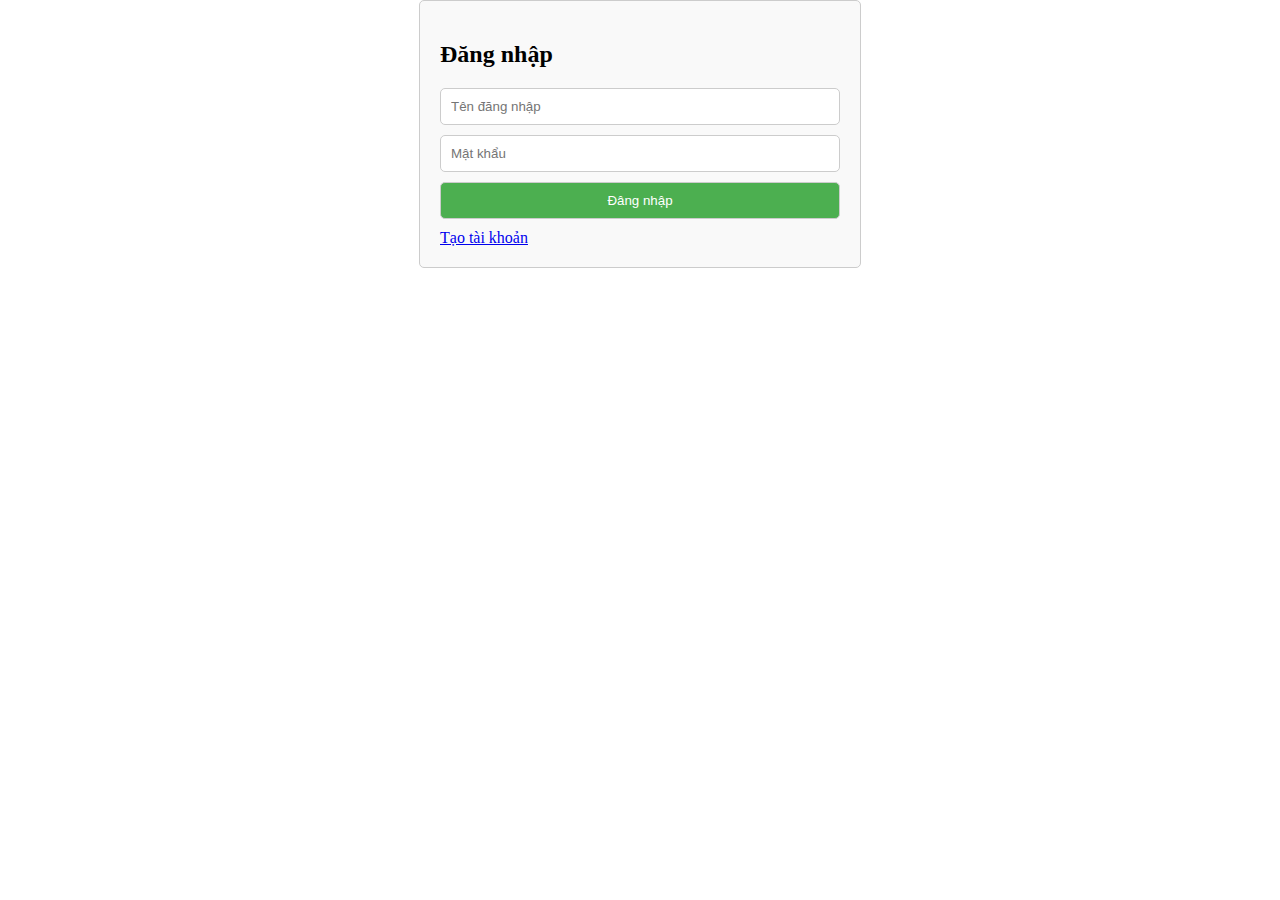
<file: webBanHang/BE/user/login.html>
<!DOCTYPE html>
<html lang="en">

<head>
    <meta charset="UTF-8">
    <meta name="viewport" content="width=device-width, initial-scale=1.0">
    <link rel="stylesheet" href="../access/css/jquery.toast.css">
    <link rel="stylesheet" href="../default.css">
    <script src="https://code.jquery.com/jquery-3.6.0.min.js"></script>
    <title>Login</title>
</head>

<body>
    </div>
    <div class="form-container">
        <h2>Đăng nhập</h2>
        <form id="Login_form">
            <input type="text" placeholder="Tên đăng nhập" name="username" id="username" required>
            <input type="password" placeholder="Mật khẩu" id="password" name="password" required>
            <button type="submit" id="btn_login">Đâng nhập</button>
            <a href="Resgister.html">Tạo tài khoản</a>
        </form>
    </div>
    <script src="../server.js"></script>
    <script type="text/javascript" src="../access/js/jquery.toast.js"></script>
</body>

</html>
</file>
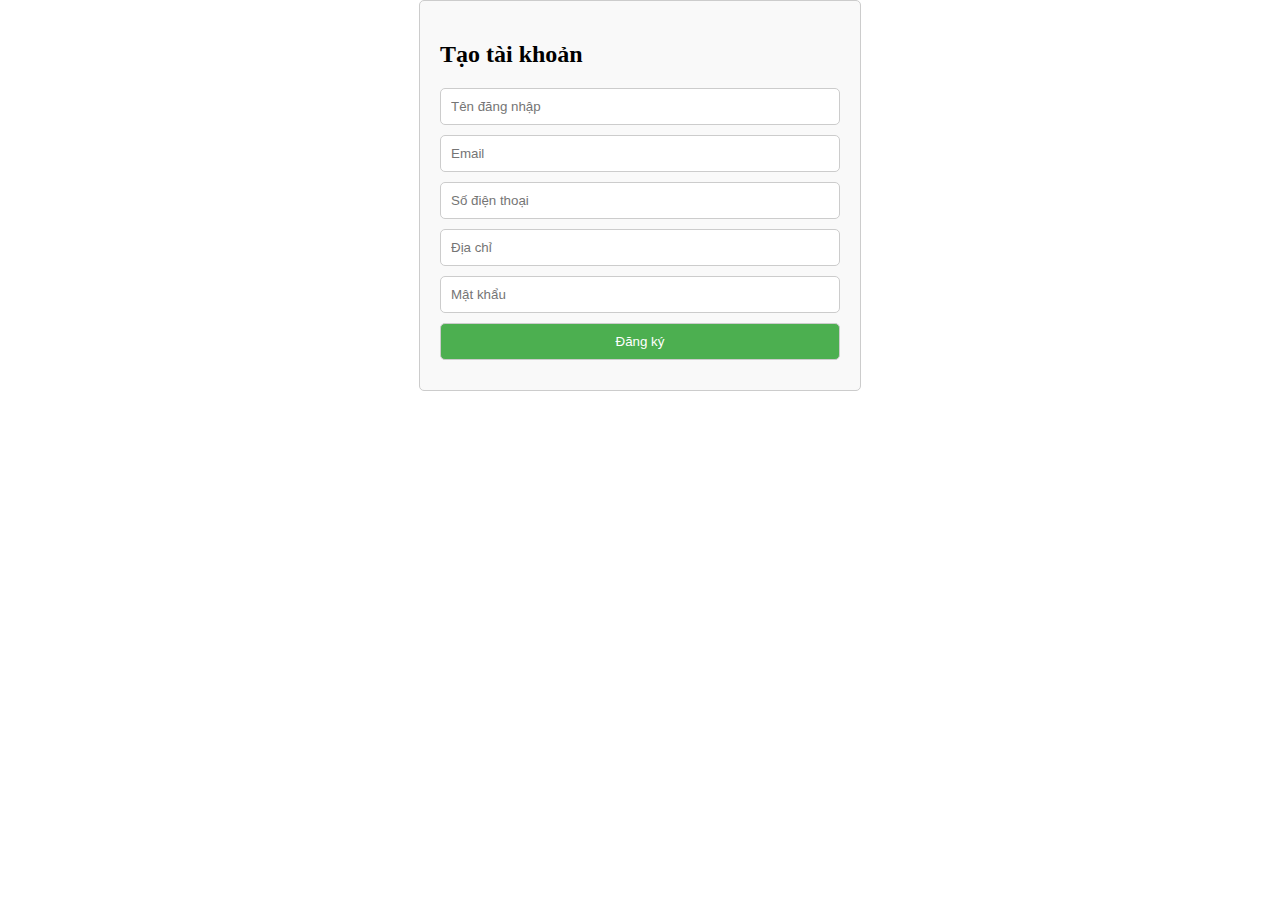
<file: webBanHang/BE/user/Resgister.html>
<!DOCTYPE html>
<html lang="en">

<head>
    <meta charset="UTF-8">
    <meta name="viewport" content="width=device-width, initial-scale=1.0">
    <link rel="stylesheet" href="../access/css/jquery.toast.css">
    <link rel="stylesheet" href="../default.css">
    <script src="https://code.jquery.com/jquery-3.6.0.min.js"></script>
    <title>Res</title>
</head>

<body>
    </div>
    <div class="form-container">
        <h2>Tạo tài khoản</h2>
        <form id="input_form">
            <input type="text" placeholder="Tên đăng nhập" name="username" id="username" >
            <input type="email" placeholder="Email" id="email" name="email" >
            <input type="text" placeholder="Số điện thoại" id="phone_number" name="phone_number" >
            <input type="text" placeholder="Địa chỉ" id="address" name="address" >
            <input type="password" placeholder="Mật khẩu" id="password" name="password" >
            <button type="submit" id="btn-reg">Đăng ký</button>
        </form>
    </div>
    <script src="../server.js"></script>
    <script type="text/javascript" src="../access/js/jquery.toast.js"></script>
</body>

</html>
</file>
<file: webBanHang/global.css>
body {
  margin: 0;
  line-height: normal;
}

:root {
  /* fonts */
  --font-barlow: Barlow;
  --font-roboto: Roboto;

  /* font sizes */
  --font-size-sm: 14px;
  --font-size-base: 16px;
  --font-size-lg: 18px;
  --font-size-11xl: 30px;
  --font-size-5xl: 24px;
  --font-size-lgi: 19px;
  --font-size-xs: 12px;
  --font-size-xl: 20px;
  --font-size-13xl: 32px;
  --font-size-7xl: 26px;

  /* Colors */
  --color-white: #fff;
  --color-whitesmoke-100: #f4f4f4;
  --color-whitesmoke-200: #ebebeb;
  --color-whitesmoke-300: rgba(235, 235, 235, 0.1);
  --color-gray-100: #888;
  --color-gray-200: #242424;
  --color-gray-300: #231f20;
  --color-gray-400: #14151b;
  --color-gray-500: rgba(0, 0, 0, 0.2);
  --color-gray-600: rgba(0, 0, 0, 0.3);
  --color-gray-700: rgba(0, 0, 0, 0.5);
  --color-red-100: #e51515;
  --color-red-200: #ff0000;
  --color-gainsboro-100: #e6e6e6;
  --color-gainsboro-200: rgba(229, 229, 229, 0.9);
  --color-darkgray: #999;
  --color-crimson-100: #e52525;
  --color-crimson-200: #eb1c24;
  --color-black: #000;
  --color-dimgray-100: #5a6069;
  --color-dimgray-200: rgba(82, 82, 82, 0.7);

  /* Gaps */
  --gap-11xl: 30px;
  --gap-sm-6: 13.6px;
  --gap-3xs: 10px;
  --gap-4xs: 9px;
  --gap-smi: 13px;
  --gap-3xs-9: 9.9px;
  --gap-base-4: 16.4px;
  --gap-xl: 20px;
  --gap-5xl: 24px;
  --gap-29xl-7: 48.7px;
  --gap-29xl-8: 48.8px;
  --gap-smi-7: 12.7px;
  --gap-2xs-4: 10.4px;
  --gap-8xs-6: 4.6px;
  --gap-12xl-6: 31.6px;
  --gap-base: 16px;
  --gap-sm-5: 13.5px;
  --gap-2xl: 21px;
  --gap-lg-4: 18.4px;
  --gap-lg-6: 18.6px;

  /* Paddings */
  --padding-101xl: 120px;
  --padding-41xl: 60px;
  --padding-xl: 20px;
  --padding-18xl: 37px;
  --padding-10xs-7: 2.7px;
  --padding-10xs-3: 2.3px;
  --padding-9xs-7: 3.7px;
  --padding-40xl: 59px;
  --padding-12xs-5: 0.5px;
  --padding-4xs: 9px;
  --padding-3xs: 10px;
  --padding-11xs: 2px;
  --padding-8xs-4: 4.4px;
  --padding-mini: 15px;
  --padding-6xs: 7px;
  --padding-37xl-8: 56.8px;
  --padding-5xs-8: 7.8px;
  --padding-8xs-3: 4.3px;
  --padding-6xs-7: 6.7px;
  --padding-lgi: 19px;
  --padding-7xs-8: 5.8px;
  --padding-12xs: 1px;
  --padding-2xs-7: 10.7px;
  --padding-9xs: 4px;
  --padding-100xl-2: 119.2px;
  --padding-101xl-2: 120.2px;
  --padding-smi-2: 12.2px;
  --padding-xs-4: 11.4px;
  --padding-7xs-4: 5.4px;
  --padding-7xs-7: 5.7px;
  --padding-11xl: 30px;
  --padding-7xs: 6px;
  --padding-6xs-3: 6.3px;
  --padding-22xl: 41px;
  --padding-8xl: 27px;
  --padding-smi: 13px;

  /* Border radiuses */
  --br-mini: 15px;
  --br-9xs: 4px;
  --br-4xs: 9px;
  --br-11xl: 30px;
  --br-5xs: 8px;
  --br-10xs: 3px;
}
</file>
<file: webBanHang/a.css>
.img-icon9,
.link-img2 {
  position: absolute;
  top: 71px;
  left: 837px;
  width: 16px;
  height: 16px;
}
.img-icon9 {
  top: 4px;
  left: 0;
  width: 18px;
}
.output-outlet {
  position: absolute;
  top: 0;
  left: calc(50% - 3.3px);
  font-weight: 300;
  display: flex;
  align-items: center;
  justify-content: center;
  width: 6.9px;
  height: 14px;
  min-width: 6.9px;
}
.spanhd-cart-count1 {
  position: absolute;
  right: -10px;
  bottom: -10px;
  border-radius: var(--br-4xs);
  background-color: var(--color-gray-300);
  width: 18px;
  height: 18px;
}
.link-img3,
.link11 {
  position: absolute;
  top: 67px;
  left: 876.5px;
  width: 18px;
  height: 22.4px;
}
.link-img3 {
  top: 70px;
  left: 918px;
  width: 16px;
  height: 16px;
}
.link-chnh1 {
  left: 30px;
  width: 98.6px;
  min-width: 98.6px;
  white-space: nowrap;
}
.link-blogs1,
.link-chnh1,
.link-lin1 {
  position: absolute;
  top: 12.4px;
  line-height: 25.2px;
  display: flex;
  align-items: center;
  height: 25.2px;
}
.link-blogs1 {
  left: 149.4px;
  font-weight: 700;
  color: inherit;
  width: 54.2px;
  text-decoration: none;
  min-width: 54.2px;
}
.link-lin1 {
  left: 225.4px;
  width: 63.1px;
  min-width: 63.1px;
  white-space: nowrap;
}
.divheader-logo {
  margin: 0;
  position: absolute;
  width: calc(100% - 1075px);
  top: 0.8px;
  right: 258px;
  left: 817px;
  height: 51.2px;
  text-align: left;
  font-size: var(--font-size-lg);
  color: var(--color-white);
  font-family: var(--font-barlow);
}
.link-v1 {
  top: 12.4px;
  right: 182.6px;
  line-height: 25.2px;
  width: 111.4px;
  height: 25.2px;
  min-width: 111.4px;
  white-space: nowrap;
}
.danh-mc-sn1,
.link-sn1,
.link-v1 {
  position: absolute;
  display: flex;
  align-items: center;
}
.link-sn1 {
  top: 12.4px;
  right: 78px;
  line-height: 25.2px;
  width: 85.4px;
  height: 25.2px;
  min-width: 85.4px;
  white-space: nowrap;
}
.danh-mc-sn1 {
  top: 5.8px;
  right: 25.5px;
  font-size: var(--font-size-xl);
  line-height: 22.4px;
  font-family: var(--font-barlow);
  color: var(--color-gray-300);
  text-align: right;
  width: 192.8px;
  height: 22.4px;
}
.link12 {
  cursor: pointer;
  border: 0;
  padding: 0;
  background-color: var(--color-white);
  position: absolute;
  top: 56px;
  right: 58.7px;
  border-radius: var(--br-11xl);
  width: 248.3px;
  height: 34px;
  white-space: nowrap;
}
.link12:hover {
  background-color: var(--color-gainsboro-100);
}
.divheader-logo1 {
  position: absolute;
  height: 100%;
  width: calc(100% - 1015px);
  top: 0;
  right: 807px;
  bottom: 0;
  left: 208px;
  text-align: right;
  font-size: var(--font-size-lg);
}
.link-asiapng1 {
  position: absolute;
  top: calc(50% - 54.8px);
  left: calc(50% - 79px);
  width: 168px;
  height: 111px;
  overflow: hidden;
  object-fit: cover;
  cursor: pointer;
}
.cover20webjpg-icon,
.header1 {
  position: absolute;
  width: 100%;
  right: 0;
  left: 0;
}
.header1 {
  top: 0;
  background-color: var(--color-crimson-100);
  height: 111.6px;
  text-align: center;
  font-size: var(--font-size-xs);
  color: var(--color-white);
  font-family: var(--font-barlow);
}
.cover20webjpg-icon {
  top: 112px;
  max-width: 100%;
  overflow: hidden;
  height: 569px;
  object-fit: cover;
}
.span-icon {
  top: 637.1px;
  left: 686.9px;
  width: 21.2px;
  height: 21.2px;
  object-fit: contain;
}
.after,
.before,
.span-icon {
  position: absolute;
}
.before {
  top: 642.7px;
  left: 742.5px;
  background-color: var(--color-white);
  width: 7px;
  height: 7px;
  transform: rotate(45deg);
  transform-origin: 0 0;
}
.after {
  width: 76.19%;
  top: 24.5px;
  right: 11.9%;
  left: 11.9%;
  background-color: var(--color-crimson-100);
  height: 1px;
}
.s-kin-ni {
  margin: 0;
  position: absolute;
  height: 100%;
  top: 0;
  left: calc(50% - 237.25px);
  font-size: inherit;
  letter-spacing: 2px;
  line-height: 50px;
  text-transform: uppercase;
  font-weight: 700;
  font-family: inherit;
  display: flex;
  align-items: center;
  justify-content: center;
  width: 483.7px;
}
.after1,
.before1 {
  position: absolute;
  top: -25px;
  background-color: var(--color-gray-400);
  width: 100px;
  height: 100px;
}
.before1 {
  left: -63px;
}
.after1 {
  right: -63px;
}
.divbanner-img-icon,
.heading-21 {
  position: absolute;
  top: 0;
  overflow: hidden;
}
.heading-21 {
  left: calc(50% - 297.2px);
  background-color: var(--color-gray-400);
  width: 594.5px;
  height: 50px;
}
.divbanner-img-icon {
  width: 100%;
  right: 0;
  left: 0;
  border-radius: var(--br-10xs);
  max-width: 100%;
  height: 100%;
  object-fit: cover;
}
.after2,
.link13 {
  position: absolute;
}
.after2 {
  height: 100%;
  width: 100%;
  top: 0;
  right: 0;
  bottom: 0;
  left: 0;
  background-color: var(--color-gray-500);
}
.link13 {
  width: calc(100% - 675px);
  top: 60px;
  right: 645px;
  left: 30px;
  height: 300px;
  cursor: pointer;
}
.divbanner-img-icon1 {
  position: absolute;
  width: 100%;
  top: 0;
  right: 0;
  left: 0;
  border-radius: var(--br-10xs);
  max-width: 100%;
  overflow: hidden;
  height: 100%;
  object-fit: cover;
}
.after3,
.link14 {
  position: absolute;
}
.after3 {
  height: 100%;
  width: 100%;
  top: 0;
  right: 0;
  bottom: 0;
  left: 0;
  background-color: var(--color-gray-500);
}
.link14 {
  width: calc(100% - 675px);
  top: 60px;
  right: 30px;
  left: 645px;
  height: 300px;
  cursor: pointer;
}
.divwrapper {
  position: absolute;
  top: 50px;
  left: calc(50% - 630px);
  width: 1260px;
  height: 360px;
}
.section1 {
  position: absolute;
  width: 100%;
  top: 0;
  right: 0;
  left: 0;
  background-color: var(--color-gray-400);
  height: 460px;
  text-align: center;
  font-size: var(--font-size-13xl);
  color: var(--color-red-100);
  font-family: var(--font-barlow);
}
.after4 {
  position: absolute;
  width: 76.19%;
  top: 24.5px;
  right: 11.9%;
  left: 11.9%;
  background-color: var(--color-crimson-100);
  height: 1px;
}
.khuyn-mi {
  margin: 0;
  position: absolute;
  height: 100%;
  top: 0;
  left: calc(50% - 97.5px);
  font-size: inherit;
  letter-spacing: 2px;
  line-height: 50px;
  text-transform: uppercase;
  font-weight: 700;
  font-family: inherit;
  display: flex;
  align-items: center;
  justify-content: center;
  width: 200px;
}
.before2 {
  top: -25px;
  left: -63px;
  width: 100px;
  height: 100px;
}
.after5,
.before2,
.heading-22 {
  position: absolute;
  background-color: var(--color-whitesmoke-100);
}
.after5 {
  top: -25px;
  right: -63px;
  width: 100px;
  height: 100px;
}
.heading-22 {
  top: 0;
  left: calc(50% - 157.5px);
  width: 315px;
  height: 50px;
  overflow: hidden;
}
.strong-agv-46 {
  position: absolute;
  top: 50px;
  left: -1px;
  line-height: 22.4px;
  text-transform: uppercase;
  display: flex;
  align-items: center;
  width: 162.5px;
  height: 22.4px;
}
.link15 {
  position: absolute;
  top: -7px;
  left: 15px;
  border-bottom: 1px solid var(--color-whitesmoke-300);
  box-sizing: border-box;
  width: 161.3px;
  height: 87px;
  cursor: pointer;
}
.divproduct-title5 {
  position: absolute;
  width: calc(100% - 6px);
  top: 436px;
  right: 3px;
  left: 3px;
  height: 79.4px;
  background-image: url(./public/divproducttitle4@3x.png);
  background-size: cover;
  background-repeat: no-repeat;
  background-position: top;
}
.divproduct-price5 {
  width: calc(100% - 3px);
  border: 0;
  outline: 0;
  background-color: var(--color-white);
  position: absolute;
  top: 515px;
  right: 1px;
  left: 2px;
  height: 33px;
  padding: 4.300000000000182px var(--padding-mini) 6.2999999999998195px;
  box-sizing: border-box;
  font-family: var(--font-roboto);
  font-weight: 700;
  font-size: var(--font-size-lg);
  color: var(--color-darkgray);
}
.link-ctoqlvimg-1122png1 {
  position: absolute;
  width: calc(100% - 6px);
  top: 3px;
  right: 3px;
  left: 3px;
  max-width: 100%;
  overflow: hidden;
  height: 374px;
  object-fit: cover;
  cursor: pointer;
}
.divproduct-item5 {
  position: absolute;
  width: calc(100% - 820px);
  top: 0;
  right: 820px;
  left: 0;
  border: 3px solid var(--color-gainsboro-200);
  box-sizing: border-box;
  height: 547.8px;
  overflow: hidden;
}
.strong-agv-461 {
  position: absolute;
  top: 50px;
  left: -1px;
  line-height: 22.4px;
  text-transform: uppercase;
  display: flex;
  align-items: center;
  width: 162.5px;
  height: 22.4px;
}
.link16 {
  position: absolute;
  top: -7px;
  left: 15px;
  border-bottom: 1px solid var(--color-whitesmoke-300);
  box-sizing: border-box;
  width: 161.3px;
  height: 87px;
  cursor: pointer;
}
.divproduct-title6 {
  position: absolute;
  width: calc(100% - 6px);
  top: 436px;
  right: 3px;
  left: 3px;
  height: 79.4px;
  background-image: url(./public/divproducttitle4@3x.png);
  background-size: cover;
  background-repeat: no-repeat;
  background-position: top;
}
.divproduct-price6 {
  width: calc(100% - 3px);
  border: 0;
  outline: 0;
  background-color: var(--color-white);
  position: absolute;
  top: 515px;
  right: 1px;
  left: 2px;
  height: 33px;
  padding: 4.300000000000182px var(--padding-mini) 6.2999999999998195px;
  box-sizing: border-box;
  font-family: var(--font-roboto);
  font-weight: 700;
  font-size: var(--font-size-lg);
  color: var(--color-darkgray);
}
.link-ctoqlvimg-1122png2 {
  position: absolute;
  width: calc(100% - 6px);
  top: 3px;
  right: 3px;
  left: 3px;
  max-width: 100%;
  overflow: hidden;
  height: 374px;
  object-fit: cover;
  cursor: pointer;
}
.divproduct-item6 {
  position: absolute;
  width: calc(100% - 820px);
  top: 0;
  right: 410px;
  left: 410px;
  border: 3px solid var(--color-gainsboro-200);
  box-sizing: border-box;
  height: 547.8px;
  overflow: hidden;
}
.strong-agv-462 {
  position: absolute;
  top: 50px;
  left: -1px;
  line-height: 22.4px;
  text-transform: uppercase;
  display: flex;
  align-items: center;
  width: 162.5px;
  height: 22.4px;
}
.link17 {
  position: absolute;
  top: -7px;
  left: 15px;
  border-bottom: 1px solid var(--color-whitesmoke-300);
  box-sizing: border-box;
  width: 161.3px;
  height: 87px;
  cursor: pointer;
}
.divproduct-title7 {
  position: absolute;
  width: calc(100% - 6px);
  top: 436px;
  right: 3px;
  left: 3px;
  height: 79.4px;
  background-image: url(./public/divproducttitle4@3x.png);
  background-size: cover;
  background-repeat: no-repeat;
  background-position: top;
}
.divproduct-price7 {
  width: calc(100% - 3px);
  border: 0;
  outline: 0;
  background-color: var(--color-white);
  position: absolute;
  top: 515px;
  right: 1px;
  left: 2px;
  height: 33px;
  padding: var(--padding-9xs) var(--padding-mini) var(--padding-7xs);
  box-sizing: border-box;
  font-family: var(--font-roboto);
  font-weight: 700;
  font-size: var(--font-size-lg);
  color: var(--color-darkgray);
}
.link-ctoqlvimg-1122png3 {
  position: absolute;
  width: calc(100% - 6px);
  top: 3px;
  right: 3px;
  left: 3px;
  max-width: 100%;
  overflow: hidden;
  height: 374px;
  object-fit: cover;
  cursor: pointer;
}
.divproduct-item7 {
  position: absolute;
  width: calc(100% - 820px);
  top: -6px;
  right: 0;
  left: 820px;
  border: 3px solid var(--color-gainsboro-200);
  box-sizing: border-box;
  height: 547.8px;
  overflow: hidden;
}
.divowl-stage-outer {
  position: absolute;
  width: calc(100% - 60px);
  top: 80px;
  right: 30px;
  left: 30px;
  height: 577.2px;
  overflow: hidden;
  text-align: left;
  font-size: var(--font-size-11xl);
  color: var(--color-crimson-200);
}
.divwrapper1 {
  position: absolute;
  top: 50px;
  left: calc(50% - 630px);
  width: 1260px;
  height: 657.2px;
}
.section2 {
  position: absolute;
  width: 100%;
  top: 460px;
  right: 0;
  left: 0;
  background-color: var(--color-whitesmoke-100);
  height: 757.2px;
  text-align: center;
  font-size: var(--font-size-13xl);
  color: var(--color-red-100);
  font-family: var(--font-barlow);
}
.after6,
.link-64450677-80584197314308 {
  position: absolute;
  height: 100%;
  top: 0;
  bottom: 0;
  left: 0;
}
.link-64450677-80584197314308 {
  width: calc(100% - 720px);
  right: 720px;
  max-width: 100%;
  overflow: hidden;
  max-height: 100%;
  object-fit: cover;
  cursor: pointer;
}
.after6 {
  width: 50%;
  right: 50%;
  background-color: var(--color-gray-600);
}
.xch-nn-ln {
  margin: 0;
  position: absolute;
  top: 180.2px;
  left: calc(50% - 549px);
  font-size: inherit;
  line-height: 22.4px;
  text-transform: uppercase;
  font-weight: 700;
  font-family: inherit;
  display: flex;
  align-items: center;
  justify-content: center;
  width: 378.4px;
  height: 22.4px;
}
.after7,
.link-64698338-80571683648893 {
  position: absolute;
  height: calc(100% - 0.5px);
  top: 0;
  right: 0;
  bottom: 0.5px;
}
.link-64698338-80571683648893 {
  width: calc(100% - 720px);
  left: 720px;
  max-width: 100%;
  overflow: hidden;
  max-height: 100%;
  object-fit: cover;
  cursor: pointer;
}
.after7 {
  width: 50%;
  left: 50%;
  background-color: var(--color-gray-600);
}
.an-ton-v {
  margin: 0;
  position: absolute;
  top: 179.2px;
  left: calc(50% + 205px);
  font-size: inherit;
  line-height: 22.4px;
  text-transform: uppercase;
  font-weight: 700;
  font-family: inherit;
  display: flex;
  align-items: center;
  justify-content: center;
  width: 309.6px;
  height: 22.4px;
}
.section3 {
  width: 100%;
  top: 1217.2px;
  right: 0;
  left: 0;
  background-color: var(--color-gray-400);
  height: 480.5px;
  text-align: center;
  font-size: var(--font-size-11xl);
  color: var(--color-white);
  font-family: var(--font-roboto);
}
.after8,
.section3,
.sn-phm {
  position: absolute;
}
.after8 {
  width: 76.19%;
  top: 24.5px;
  right: 11.9%;
  left: 11.9%;
  background-color: var(--color-crimson-100);
  height: 1px;
}
.sn-phm {
  margin: 0;
  height: 100%;
  top: 0;
  left: calc(50% - 82.75px);
  font-size: inherit;
  letter-spacing: 2px;
  line-height: 50px;
  text-transform: uppercase;
  font-weight: 700;
  font-family: inherit;
  display: flex;
  align-items: center;
  justify-content: center;
  width: 168px;
}
.before3 {
  top: -25px;
  left: -63px;
  width: 100px;
  height: 100px;
}
.after9,
.before3,
.heading-23 {
  position: absolute;
  background-color: var(--color-whitesmoke-100);
}
.after9 {
  top: -25px;
  right: -62.9px;
  width: 100px;
  height: 100px;
}
.heading-23 {
  top: 0;
  left: calc(50% - 142.7px);
  width: 285.5px;
  height: 50px;
  overflow: hidden;
  font-size: var(--font-size-13xl);
  color: var(--color-red-100);
}
.button-34 {
  top: 102px;
  left: calc(50% - 102px);
  line-height: 25.6px;
  justify-content: center;
  width: 61px;
  height: 25.6px;
  min-width: 61px;
}
.button-34,
.button-fullface,
.strong-asia5 {
  position: absolute;
  text-transform: uppercase;
  display: flex;
  align-items: center;
}
.button-fullface {
  top: 102.1px;
  left: calc(50% + 16.2px);
  line-height: 25.6px;
  justify-content: center;
  width: 74.6px;
  height: 25.6px;
  min-width: 74.6px;
}
.strong-asia5 {
  top: 56.8px;
  left: 0;
  font-size: var(--font-size-11xl);
  line-height: 22.4px;
  font-family: var(--font-barlow);
  color: var(--color-crimson-200);
  text-align: left;
  width: 175.9px;
  height: 22.4px;
}
.link18 {
  position: absolute;
  top: -7px;
  left: 15px;
  border-bottom: 1px solid var(--color-whitesmoke-300);
  box-sizing: border-box;
  width: 174.3px;
  height: 87px;
  cursor: pointer;
}
.divproduct-title8 {
  position: absolute;
  width: calc(100% - 4.5px);
  top: 324.3px;
  right: 2.5px;
  left: 2px;
  height: 76px;
  background-image: url(./public/divproducttitle2@3x.png);
  background-size: cover;
  background-repeat: no-repeat;
  background-position: top;
}
.divproduct-price8,
.link-sgo9tdimg-2181png1 {
  position: absolute;
  width: calc(100% - 4px);
  right: 2px;
  left: 2px;
}
.divproduct-price8 {
  border: 0;
  outline: 0;
  background-color: var(--color-white);
  top: 399.9px;
  height: 33.4px;
  padding: 4.399999999999636px var(--padding-mini) var(--padding-6xs);
  box-sizing: border-box;
  font-family: var(--font-roboto);
  font-weight: 700;
  font-size: var(--font-size-lg);
  color: var(--color-darkgray);
}
.link-sgo9tdimg-2181png1 {
  top: calc(50% - 215.65px);
  max-width: 100%;
  overflow: hidden;
  height: 273.5px;
  object-fit: cover;
  cursor: pointer;
}
.divproduct-item8 {
  position: absolute;
  width: calc(100% - 922.5px);
  top: 0;
  right: 922.5px;
  left: 0;
  border: 2px solid var(--color-gainsboro-200);
  box-sizing: border-box;
  height: 435.3px;
  overflow: hidden;
}
.strong-asia6 {
  position: absolute;
  top: 56.8px;
  left: 0;
  font-size: var(--font-size-11xl);
  line-height: 22.4px;
  text-transform: uppercase;
  display: flex;
  font-family: var(--font-barlow);
  color: var(--color-crimson-200);
  text-align: left;
  align-items: center;
  width: 162.5px;
  height: 22.4px;
}
.link19 {
  position: absolute;
  top: -5px;
  left: 19px;
  border-bottom: 1px solid var(--color-whitesmoke-300);
  box-sizing: border-box;
  width: 217px;
  height: 85px;
  cursor: pointer;
}
.divproduct-title9 {
  position: absolute;
  top: 324.3px;
  left: calc(50% - 142.25px);
  width: 279px;
  height: 76px;
  background-image: url(./public/divproducttitle@3x.png);
  background-size: cover;
  background-repeat: no-repeat;
  background-position: top;
}
.divproduct-price9,
.link-ctoqlvimg-1122png4 {
  position: absolute;
  width: calc(100% - 4px);
  right: 2px;
  left: 2px;
}
.divproduct-price9 {
  border: 0;
  outline: 0;
  background-color: var(--color-white);
  top: 399.9px;
  height: 33.4px;
  padding: 4.299999999999272px var(--padding-mini) 6.700000000000365px;
  box-sizing: border-box;
  font-family: var(--font-roboto);
  font-weight: 700;
  font-size: var(--font-size-lg);
  color: var(--color-darkgray);
}
.link-ctoqlvimg-1122png4 {
  top: calc(50% - 215.65px);
  max-width: 100%;
  overflow: hidden;
  height: 273.5px;
  object-fit: cover;
  cursor: pointer;
}
.divproduct-item9 {
  position: absolute;
  width: calc(100% - 922.5px);
  top: 0;
  right: 615px;
  left: 307.5px;
  border: 2px solid var(--color-gainsboro-200);
  box-sizing: border-box;
  height: 435.3px;
  overflow: hidden;
}
.strong-asia7 {
  position: absolute;
  top: 56.8px;
  left: 0;
  font-size: var(--font-size-11xl);
  line-height: 22.4px;
  text-transform: uppercase;
  display: flex;
  font-family: var(--font-barlow);
  color: var(--color-crimson-200);
  text-align: left;
  align-items: center;
  width: 163.4px;
  height: 22.4px;
}
.link20 {
  position: absolute;
  top: -7px;
  left: 15px;
  border-bottom: 1px solid var(--color-whitesmoke-300);
  box-sizing: border-box;
  width: 161.8px;
  height: 87px;
  cursor: pointer;
}
.divproduct-title10 {
  top: 320.5px;
  height: 79.4px;
  background-image: url(./public/divproducttitle3@3x.png);
  background-size: cover;
  background-repeat: no-repeat;
  background-position: top;
}
.divproduct-price10,
.divproduct-title10,
.link-smrlfnmt-105-muc20mo21 {
  position: absolute;
  width: calc(100% - 4px);
  right: 2px;
  left: 2px;
}
.divproduct-price10 {
  border: 0;
  outline: 0;
  background-color: var(--color-white);
  top: 399.9px;
  height: 33.4px;
  padding: 4.399999999999636px var(--padding-mini) var(--padding-6xs);
  box-sizing: border-box;
  font-family: var(--font-roboto);
  font-weight: 700;
  font-size: var(--font-size-lg);
  color: var(--color-darkgray);
}
.link-smrlfnmt-105-muc20mo21 {
  top: calc(50% - 215.65px);
  max-width: 100%;
  overflow: hidden;
  height: 273.5px;
  object-fit: cover;
  cursor: pointer;
}
.divproduct-item10 {
  position: absolute;
  width: calc(100% - 922.5px);
  top: 0;
  right: 307.5px;
  left: 615px;
  border: 2px solid var(--color-gainsboro-200);
  box-sizing: border-box;
  height: 435.3px;
  overflow: hidden;
}
.strong-asia8 {
  position: absolute;
  top: 56.8px;
  left: 0;
  font-size: var(--font-size-11xl);
  line-height: 22.4px;
  text-transform: uppercase;
  display: flex;
  font-family: var(--font-barlow);
  color: var(--color-crimson-200);
  text-align: left;
  align-items: center;
  width: 199.3px;
  height: 22.4px;
}
.link21 {
  position: absolute;
  top: -7px;
  left: 15px;
  border-bottom: 1px solid var(--color-whitesmoke-300);
  box-sizing: border-box;
  width: 196.9px;
  height: 87px;
  cursor: pointer;
}
.divproduct-title11 {
  position: absolute;
  width: calc(100% - 4px);
  top: 324.3px;
  right: 2.5px;
  left: 1.5px;
  height: 76px;
  background-image: url(./public/divproducttitle1@3x.png);
  background-size: cover;
  background-repeat: no-repeat;
  background-position: top;
}
.divproduct-price11,
.link-b7wnyzmt103ksngoc1png2 {
  position: absolute;
  width: calc(100% - 4px);
  right: 2px;
  left: 2px;
}
.divproduct-price11 {
  border: 0;
  outline: 0;
  background-color: var(--color-white);
  top: 399.9px;
  height: 33.4px;
  padding: 4.299999999999272px var(--padding-mini) 6.700000000000365px;
  box-sizing: border-box;
  font-family: var(--font-roboto);
  font-weight: 700;
  font-size: var(--font-size-lg);
  color: var(--color-darkgray);
}
.link-b7wnyzmt103ksngoc1png2 {
  top: calc(50% - 215.65px);
  max-width: 100%;
  overflow: hidden;
  height: 273.5px;
  object-fit: cover;
  cursor: pointer;
}
.divproduct-item11 {
  position: absolute;
  width: calc(100% - 922.5px);
  top: 0;
  right: 0;
  left: 922.5px;
  border: 2px solid var(--color-gainsboro-200);
  box-sizing: border-box;
  height: 435.3px;
  overflow: hidden;
}
.xem-tt-c {
  position: absolute;
  top: calc(50% - 9px);
  left: calc(50% - 29.9px);
  font-size: var(--font-size-xs);
  line-height: 17.04px;
  text-transform: uppercase;
  display: flex;
  font-family: var(--font-barlow);
  color: var(--color-white);
  text-align: center;
  align-items: center;
  justify-content: center;
  width: 66px;
  height: 17px;
  min-width: 66px;
}
.link22 {
  cursor: pointer;
  border: 0;
  padding: 0;
  background-color: var(--color-red-100);
  position: absolute;
  top: calc(50% + 213.15px);
  left: calc(50% - 100.9px);
  border-radius: var(--br-11xl);
  width: 201.8px;
  height: 39px;
  white-space: nowrap;
}
.link22:hover {
  background-color: #ff3b3b;
}
.divcollection2 {
  margin: 0;
  position: absolute;
  width: calc(100% - 60px);
  top: 178px;
  right: 30px;
  left: 30px;
  height: 504.3px;
}
.divwrapper2 {
  position: absolute;
  top: 50px;
  left: calc(50% - 630px);
  width: 1260px;
  height: 682.3px;
}
.section4 {
  position: absolute;
  width: 100%;
  top: 1697.8px;
  right: 0;
  left: 0;
  background-color: var(--color-whitesmoke-100);
  height: 782.3px;
  text-align: center;
  font-size: var(--font-size-base);
  color: var(--color-gray-100);
  font-family: var(--font-barlow);
}
.span-icon1 {
  position: absolute;
  top: 400.9px;
  left: 686.9px;
  width: 21.2px;
  height: 21.2px;
  object-fit: contain;
}
.before4 {
  position: absolute;
  top: 406.6px;
  left: 742.5px;
  background-color: var(--color-dimgray-100);
  width: 7px;
  height: 7px;
  transform: rotate(45deg);
  transform-origin: 0 0;
}
.after10,
.section5 {
  position: absolute;
  width: 100%;
  right: 0;
  left: 0;
}
.after10 {
  height: 100%;
  top: 0;
  bottom: -0.4px;
  background-color: var(--color-gray-600);
}
.section5 {
  top: 2480px;
  height: 455px;
  background-image: url(./public/section1@3x.png);
  background-size: cover;
  background-repeat: no-repeat;
  background-position: top;
}
.after11 {
  position: absolute;
  width: 76.19%;
  top: 24.5px;
  right: 11.9%;
  left: 11.9%;
  background-color: var(--color-crimson-100);
  height: 1px;
}
.thng-hiu {
  margin: 0;
  position: absolute;
  height: 100%;
  top: 0;
  left: calc(50% - 103.75px);
  font-size: inherit;
  letter-spacing: 2px;
  line-height: 50px;
  text-transform: uppercase;
  font-weight: 700;
  font-family: inherit;
  display: flex;
  align-items: center;
  justify-content: center;
  width: 216px;
}
.before5 {
  top: -25px;
  left: -63px;
  width: 100px;
  height: 100px;
}
.after12,
.before5,
.heading-24 {
  position: absolute;
  background-color: var(--color-whitesmoke-100);
}
.after12 {
  top: -25px;
  right: -63px;
  width: 100px;
  height: 100px;
}
.heading-24 {
  top: 0;
  left: calc(50% - 163.8px);
  width: 327.5px;
  height: 50px;
  overflow: hidden;
}
.link-logo2020-01png,
.link-logo2020-02png,
.link-logo2020-05png {
  position: absolute;
  height: 100%;
  top: 0;
  bottom: 0;
  left: calc(50% - 483px);
  max-height: 100%;
  width: 230px;
  overflow: hidden;
  object-fit: cover;
  cursor: pointer;
}
.link-logo2020-01png,
.link-logo2020-02png {
  left: calc(50% - 121px);
  width: 219px;
}
.link-logo2020-02png {
  left: calc(50% + 230px);
  width: 230px;
}
.divowl-stage-outer1 {
  position: absolute;
  width: calc(100% - 60px);
  top: 80px;
  right: 30px;
  left: 30px;
  height: 216px;
  overflow: hidden;
}
.divwrapper3 {
  position: absolute;
  top: 50px;
  left: calc(50% - 630px);
  width: 1260px;
  height: 296px;
}
.main,
.section6 {
  position: absolute;
  width: 100%;
  right: 0;
  left: 0;
}
.section6 {
  top: 2935px;
  background-color: var(--color-whitesmoke-100);
  height: 396px;
  text-align: center;
  font-size: var(--font-size-13xl);
  color: var(--color-red-100);
  font-family: var(--font-barlow);
}
.main {
  top: 676px;
  height: 3346px;
  overflow: hidden;
}
.img-icon10,
.ng-s-2ptrng1 {
  position: absolute;
  top: 55.4px;
  left: 30px;
  width: 12px;
  height: 16px;
}
.ng-s-2ptrng1 {
  top: 51.7px;
  left: 55px;
  line-height: 22.4px;
  font-weight: 300;
  display: flex;
  align-items: center;
  width: 361.4px;
  height: 22.4px;
}
.img-icon11,
.s-in-thoi2 {
  position: absolute;
  top: 87.8px;
  left: 30px;
  width: 16px;
  height: 16px;
}
.s-in-thoi2 {
  top: 84.1px;
  left: 55px;
  line-height: 22.4px;
  font-weight: 300;
  display: flex;
  align-items: center;
  width: 165.3px;
  height: 22.4px;
}
.img-icon12 {
  position: absolute;
  top: 120.2px;
  left: 30px;
  width: 16px;
  height: 16px;
}
.email-phutan28567gmailcom1 {
  position: absolute;
  top: 116.3px;
  left: 55px;
  line-height: 24px;
  font-weight: 300;
  display: flex;
  align-items: center;
  width: 217px;
  height: 24px;
}
.img6,
.img7 {
  position: absolute;
  top: 152.6px;
  left: 30px;
  width: 12px;
  height: 16px;
}
.img7 {
  top: 185px;
}
.heading-32,
.strong-h2 {
  position: absolute;
  line-height: 22.4px;
  display: flex;
  align-items: center;
  height: 22.4px;
}
.heading-32 {
  top: -0.7px;
  left: 30px;
  font-size: var(--font-size-base);
  text-transform: uppercase;
  font-family: var(--font-roboto);
  color: var(--color-white);
  width: 251.5px;
}
.strong-h2 {
  top: 51.7px;
  left: 430px;
  color: var(--color-red-200);
  width: 42.8px;
  min-width: 42.8px;
}
.a-ch-1231,
.img-icon13 {
  position: absolute;
  top: 87.8px;
  left: 430px;
  width: 12px;
  height: 16px;
}
.a-ch-1231 {
  top: 84.1px;
  left: 455px;
  line-height: 22.4px;
  font-weight: 300;
  display: flex;
  align-items: center;
  width: 331.6px;
  height: 22.4px;
}
.img-icon14 {
  position: absolute;
  top: 120.2px;
  left: 430px;
  width: 16px;
  height: 16px;
}
.s-in-thoi3,
.strong-h3 {
  position: absolute;
  line-height: 22.4px;
  display: flex;
  align-items: center;
  height: 22.4px;
}
.s-in-thoi3 {
  top: 116.5px;
  left: 455px;
  font-weight: 300;
  width: 169.8px;
}
.strong-h3 {
  top: 148.9px;
  left: 430px;
  color: var(--color-red-200);
  width: 75.9px;
  min-width: 75.9px;
}
.a-ch-771,
.img-icon15 {
  position: absolute;
  top: 185px;
  left: 430px;
  width: 12px;
  height: 16px;
}
.a-ch-771 {
  top: 181.3px;
  left: 455px;
  line-height: 22.4px;
  font-weight: 300;
  display: flex;
  align-items: center;
  width: 303px;
  height: 22px;
}
.img-icon16 {
  position: absolute;
  top: 217.4px;
  left: 430px;
  width: 16px;
  height: 16px;
}
.heading-33,
.in-thoi-02523639691 {
  position: absolute;
  line-height: 22.4px;
  display: flex;
  align-items: center;
  height: 22.4px;
}
.in-thoi-02523639691 {
  top: 213.6px;
  left: 455px;
  font-weight: 300;
  width: 148.3px;
}
.heading-33 {
  top: -0.7px;
  left: 430px;
  font-size: var(--font-size-base);
  text-transform: uppercase;
  font-family: var(--font-roboto);
  color: var(--color-white);
  width: 92.5px;
  min-width: 92.5px;
}
.divwrapper4 {
  position: absolute;
  top: 132px;
  left: calc(50% - 630px);
  width: 1260px;
  height: 281.5px;
}
.web-bn-nn1 {
  width: 100%;
  border: 0;
  outline: 0;
  font-weight: 300;
  font-family: var(--font-barlow);
  font-size: var(--font-size-sm);
  background-color: transparent;
  position: absolute;
  top: 37px;
  left: 0;
  line-height: 27px;
  color: var(--color-whitesmoke-100);
  text-align: left;
  display: flex;
  align-items: center;
  padding: 0;
}
.divinner1 {
  position: absolute;
  width: calc(100% - 240px);
  top: 443.5px;
  right: 120px;
  left: 120px;
  border-top: 1px solid var(--color-whitesmoke-300);
  box-sizing: border-box;
  height: 128px;
}
.cubpng-icon1,
.link23 {
  position: absolute;
  overflow: hidden;
}
.cubpng-icon1 {
  height: 100%;
  top: 0;
  bottom: 0;
  left: calc(50% - 37px);
  max-height: 100%;
  width: 74px;
  object-fit: cover;
}
.link23 {
  bottom: 14.5px;
  left: 1293px;
  width: 115px;
  height: 143px;
}
.footer1 {
  position: absolute;
  width: 100%;
  top: 4022px;
  right: 0;
  left: 0;
  height: 571.5px;
  background-image: url(./public/footer@3x.png);
  background-size: cover;
  background-repeat: no-repeat;
  background-position: top;
  text-align: left;
  font-size: var(--font-size-sm);
  color: var(--color-gray-100);
  font-family: var(--font-barlow);
}
.divfb-dialog-content {
  position: absolute;
  width: calc(100% - 20px);
  top: 10px;
  right: 10px;
  left: 10px;
  background-color: var(--color-white);
  height: 11px;
}
.divfb-dialog {
  position: absolute;
  top: -10000px;
  left: 0;
  border-radius: var(--br-5xs);
  background-color: var(--color-dimgray-200);
  width: 320px;
  height: 31px;
  overflow: hidden;
}
.divfb-dialog-content1 {
  position: absolute;
  width: calc(100% - 20px);
  top: 10px;
  right: 10px;
  left: 10px;
  background-color: var(--color-white);
  height: 11px;
}
.divfb-dialog1 {
  position: absolute;
  top: -10000px;
  left: 0;
  border-radius: var(--br-5xs);
  background-color: var(--color-dimgray-200);
  width: 320px;
  height: 31px;
  overflow: hidden;
}
.a2 {
  width: 100%;
  height: 4594px;
  position: relative;
  background-color: var(--color-white);
  line-height: normal;
  letter-spacing: normal;
}
@media screen and (max-width: 1050px) {
  .khuyn-mi,
  .s-kin-ni {
    font-size: var(--font-size-7xl);
    line-height: 40px;
  }
  .an-ton-v,
  .strong-agv-46,
  .strong-agv-461,
  .strong-agv-462,
  .xch-nn-ln {
    font-size: var(--font-size-5xl);
    line-height: 18px;
  }
  .sn-phm {
    font-size: var(--font-size-7xl);
    line-height: 40px;
  }
  .strong-asia5,
  .strong-asia6,
  .strong-asia7,
  .strong-asia8 {
    font-size: var(--font-size-5xl);
    line-height: 18px;
  }
  .thng-hiu {
    font-size: var(--font-size-7xl);
    line-height: 40px;
  }
}
@media screen and (max-width: 750px) {
  .khuyn-mi,
  .s-kin-ni {
    font-size: var(--font-size-lgi);
    line-height: 30px;
  }
  .an-ton-v,
  .strong-agv-46,
  .strong-agv-461,
  .strong-agv-462,
  .xch-nn-ln {
    font-size: var(--font-size-lg);
    line-height: 13px;
  }
  .sn-phm {
    font-size: var(--font-size-lgi);
    line-height: 30px;
  }
  .strong-asia5,
  .strong-asia6,
  .strong-asia7,
  .strong-asia8 {
    font-size: var(--font-size-lg);
    line-height: 13px;
  }
  .thng-hiu {
    font-size: var(--font-size-lgi);
    line-height: 30px;
  }
}
</file>
<file: webBanHang/vechungtoi.css>
.link-sn2,
.link-v2 {
  position: relative;
  line-height: 25.2px;
  white-space: nowrap;
}
.link-v2 {
  flex: 1;
  display: inline-block;
  min-width: 112px;
}
.link-sn2 {
  width: 85.4px;
  display: flex;
  align-items: center;
  flex-shrink: 0;
  min-width: 85.4px;
}
.back-link,
.back-link-wrapper {
  display: flex;
  flex-direction: row;
  align-items: flex-start;
  justify-content: flex-start;
}
.back-link {
  flex: 1;
  gap: var(--gap-lg-6);
}
.back-link-wrapper {
  align-self: stretch;
  padding: 0 var(--padding-xl) 0 var(--padding-smi);
}
.danh-mc-sn2 {
  flex: 1;
  position: relative;
  font-size: var(--font-size-xl);
  line-height: 22.4px;
  font-family: var(--font-barlow);
  color: var(--color-gray-300);
  text-align: right;
}
.frame-parent8,
.header-child,
.link24 {
  display: flex;
  align-items: flex-start;
  justify-content: flex-start;
}
.link24 {
  cursor: pointer;
  border: 0;
  padding: var(--padding-7xs-8) 26px var(--padding-7xs-8) var(--padding-11xl);
  background-color: var(--color-white);
  align-self: stretch;
  border-radius: var(--br-11xl);
  flex-direction: row;
  white-space: nowrap;
}
.link24:hover {
  background-color: var(--color-gainsboro-100);
}
.frame-parent8,
.header-child {
  flex-direction: column;
}
.frame-parent8 {
  width: 248.3px;
  gap: var(--gap-lg-4);
}
.header-child {
  width: 294.2px;
  padding: var(--padding-xs-4) 0 0;
  box-sizing: border-box;
  text-align: right;
}
.link-asiapng2 {
  align-self: stretch;
  flex: 1;
  position: relative;
  max-width: 100%;
  overflow: hidden;
  max-height: 100%;
  object-fit: cover;
}
.link-asiapng-wrapper {
  height: 111px;
  width: 175.2px;
  display: flex;
  flex-direction: column;
  align-items: flex-start;
  justify-content: flex-start;
  padding: 0 7.2px 0 0;
  box-sizing: border-box;
}
.link-chnh2 {
  position: relative;
  line-height: 25.2px;
  display: inline-block;
  min-width: 98.6px;
  flex-shrink: 0;
  debug_commit: 1de1738;
}
.img-link {
  display: flex;
  flex-direction: row;
  align-items: flex-start;
  justify-content: flex-start;
  padding: 0 0 0 var(--padding-3xs);
}
.link-img4 {
  width: 16px;
  height: 16px;
  position: relative;
}
.link-img-container {
  display: flex;
  flex-direction: column;
  align-items: flex-start;
  justify-content: flex-start;
  padding: var(--padding-12xs) var(--padding-xl) 0 0;
}
.img-icon17 {
  height: 16px;
  width: 18px;
  position: absolute;
  margin: 0 !important;
  top: -10.4px;
  left: -10px;
}
.div1 {
  flex: 1;
  position: relative;
  font-weight: 300;
  display: inline-block;
  min-width: 6.9px;
}
.spanhd-cart-count2 {
  flex: 1;
  border-radius: var(--br-4xs);
  background-color: var(--color-gray-300);
  flex-direction: row;
  padding: 0 var(--padding-7xs-4) var(--padding-9xs) var(--padding-7xs-7);
  z-index: 1;
}
.blog-link,
.img-group,
.spanhd-cart-count2 {
  display: flex;
  align-items: flex-start;
  justify-content: flex-start;
}
.img-group {
  align-self: stretch;
  flex-direction: row;
  position: relative;
}
.blog-link {
  width: 18px;
  flex-direction: column;
  padding: var(--padding-xs-4) 0 0;
  box-sizing: border-box;
}
.link-img5 {
  height: 16px;
  width: 16px;
  position: relative;
}
.cart-count-label {
  display: flex;
  flex-direction: row;
  align-items: flex-start;
  justify-content: flex-start;
  gap: var(--gap-sm-5);
  flex-shrink: 0;
  debug_commit: 1de1738;
  text-align: center;
  font-size: var(--font-size-xs);
}
.privacy-policy-link,
.privacy-policy-link-wrapper {
  display: flex;
  flex-direction: column;
  align-items: flex-start;
  justify-content: flex-start;
}
.privacy-policy-link {
  gap: var(--gap-12xl-6);
}
.privacy-policy-link-wrapper {
  padding: var(--padding-smi-2) 0 0;
}
.link-blogs2,
.link-lin2 {
  position: relative;
  line-height: 25.2px;
  display: inline-block;
  flex-shrink: 0;
  debug_commit: 1de1738;
}
.link-blogs2 {
  font-weight: 700;
  color: inherit;
  text-decoration: none;
  min-width: 55px;
}
.link-lin2 {
  min-width: 63.1px;
}
.header-inner1,
.header2,
.link-blogs-parent {
  display: flex;
  align-items: flex-start;
  justify-content: flex-start;
}
.link-blogs-parent {
  flex-direction: row;
  gap: var(--gap-2xl);
}
.header-inner1,
.header2 {
  flex-direction: column;
  padding: var(--padding-smi-2) 0 0;
}
.header2 {
  align-self: stretch;
  height: 111.6px;
  background-color: var(--color-crimson-100);
  flex-direction: row;
  justify-content: center;
  padding: var(--padding-12xs) var(--padding-xl) var(--padding-smi-2);
  box-sizing: border-box;
  gap: 20.8px;
  top: 0;
  z-index: 99;
  position: sticky;
  text-align: left;
  font-size: var(--font-size-lg);
  color: var(--color-white);
  font-family: var(--font-barlow);
}
.divfb-dialog-content2 {
  height: 11px;
  flex: 1;
  position: relative;
  background-color: var(--color-white);
}
.divfb-dialog2 {
  width: 320px;
  margin: 0 !important;
  position: absolute;
  top: -10000px;
  left: 0;
  border-radius: var(--br-5xs);
  background-color: var(--color-dimgray-200);
  overflow: hidden;
  display: flex;
  flex-direction: row;
  align-items: flex-start;
  justify-content: flex-start;
  padding: var(--padding-3xs);
  box-sizing: border-box;
}
.divfb-dialog-content3 {
  height: 11px;
  flex: 1;
  position: relative;
  background-color: var(--color-white);
}
.divfb-dialog3 {
  width: 320px;
  margin: 0 !important;
  position: absolute;
  top: -10000px;
  left: 0;
  border-radius: var(--br-5xs);
  background-color: var(--color-dimgray-200);
  overflow: hidden;
  display: flex;
  flex-direction: row;
  align-items: flex-start;
  justify-content: flex-start;
  padding: var(--padding-3xs);
  box-sizing: border-box;
  z-index: 1;
}
.divbreadcrumb-overlay1 {
  width: 1440px;
  height: 300px;
  position: relative;
  background-color: var(--color-gray-700);
  display: none;
  max-width: 100%;
}
.heading-25 {
  margin: 0;
  flex: 1;
  position: relative;
  font-size: inherit;
  line-height: 33.6px;
  font-weight: 400;
  font-family: inherit;
  display: inline-block;
  min-width: 129px;
  z-index: 1;
}
.email-address {
  width: 148px;
  display: flex;
  flex-direction: row;
  align-items: flex-start;
  justify-content: flex-end;
  padding: 0 var(--padding-7xs) 0 var(--padding-smi);
  box-sizing: border-box;
}
.trang-ch3 {
  text-decoration: underline;
}
.trang-ch2 {
  color: inherit;
}
.span3 {
  color: var(--color-dimgray-100);
}
.span4 {
  color: var(--color-white);
}
.span5 {
  color: var(--color-dimgray-100);
}
.v-chng-ti {
  color: var(--color-white);
}
.link-trang-container3 {
  width: 100%;
}
.link-trang-container2 {
  width: 145px;
  position: relative;
  font-size: var(--font-size-sm);
  line-height: 22.4px;
  font-weight: 300;
  display: flex;
  align-items: center;
  z-index: 1;
}
.section7 {
  align-self: stretch;
  background-color: var(--color-gray-700);
  display: flex;
  flex-direction: column;
  align-items: center;
  justify-content: flex-start;
  padding: var(--padding-100xl-2) var(--padding-xl) var(--padding-101xl-2);
  box-sizing: border-box;
  gap: var(--gap-8xs-6);
  background-image: url(./public/section2@3x.png);
  background-size: cover;
  background-repeat: no-repeat;
  background-position: top;
  max-width: 100%;
}
.v-chng-ti1 {
  margin: 0;
  position: relative;
  font-size: inherit;
  line-height: 33.6px;
  text-transform: uppercase;
  font-weight: 700;
  font-family: inherit;
}
.heading-11 {
  width: 1200px;
  border-bottom: 2px solid var(--color-whitesmoke-200);
  box-sizing: border-box;
  display: flex;
  flex-direction: row;
  align-items: flex-start;
  justify-content: flex-start;
  padding: 19.7px var(--padding-3xs) 22.3px;
  max-width: 100%;
}
.blank-line,
.blank-line1,
.blank-line10,
.blank-line11,
.blank-line12,
.blank-line2,
.blank-line3,
.blank-line4,
.blank-line5,
.blank-line6,
.blank-line7,
.blank-line8,
.blank-line9,
.bn-ang-tm,
.mi-sn-phm,
.nn-34-mang,
.nn-helmet-ton,
.nu-bn-ang,
.ti-website-ca {
  margin: 0;
}
.bn-ang-tm-container1 {
  width: 100%;
}
.bn-ang-tm-container {
  margin: 0;
  height: 1129px;
  width: 1137px;
  position: relative;
  font-size: inherit;
  line-height: 33.6px;
  text-transform: uppercase;
  font-weight: 700;
  font-family: inherit;
  display: flex;
  align-items: center;
  flex-shrink: 0;
  max-width: 100%;
  z-index: 1;
}
.customer-search-label,
.heading-1-parent,
.search-input {
  display: flex;
  align-items: flex-start;
  justify-content: flex-start;
  max-width: 100%;
}
.search-input {
  flex: 1;
  overflow: hidden;
  flex-direction: row;
  padding: 63px 0;
  box-sizing: border-box;
  min-height: 1334px;
}
.customer-search-label,
.heading-1-parent {
  align-self: stretch;
}
.customer-search-label {
  flex-direction: row;
  padding: 0 0 0 var(--padding-3xs);
  box-sizing: border-box;
  color: var(--color-black);
}
.heading-1-parent {
  flex-direction: column;
  gap: 0.4px;
}
.span6 {
  width: 1082.4px;
  height: 17px;
  position: relative;
  background-color: var(--color-white);
  max-width: 100%;
}
.inner-wrapper,
.main-section1 {
  display: flex;
  flex-direction: column;
  align-items: flex-start;
  justify-content: flex-start;
  box-sizing: border-box;
  max-width: 100%;
}
.main-section1 {
  align-self: stretch;
  background-color: var(--color-whitesmoke-100);
  overflow: hidden;
  padding: var(--padding-3xs) 107px 0.2px var(--padding-101xl);
  gap: 50.8px;
}
.inner-wrapper {
  flex: 1;
  padding: 0 0 554px;
  min-height: 2043px;
  text-align: left;
  font-size: var(--font-size-5xl);
  color: var(--color-red-100);
  font-family: var(--font-barlow);
}
.img8,
.img9 {
  width: 12px;
  height: 16px;
  position: relative;
  display: none;
}
.heading-34,
.heading-35 {
  position: relative;
  line-height: 22.4px;
  text-transform: uppercase;
}
.heading-34 {
  width: 251.5px;
  display: flex;
  align-items: center;
  flex-shrink: 0;
}
.heading-35 {
  display: inline-block;
  min-width: 92.5px;
}
.single-product-card {
  width: 492.5px;
  display: flex;
  flex-direction: row;
  flex-wrap: wrap;
  align-items: flex-start;
  justify-content: space-between;
  gap: var(--gap-xl);
  max-width: 100%;
}
.img-icon18,
.img-icon19,
.img-icon20 {
  width: 12px;
  height: 16px;
  position: relative;
}
.img-icon19,
.img-icon20 {
  width: 16px;
}
.add-to-cart-button,
.shopping-cart-icon {
  display: flex;
  flex-direction: column;
  align-items: flex-start;
  justify-content: flex-start;
}
.shopping-cart-icon {
  gap: var(--gap-base-4);
}
.add-to-cart-button {
  padding: var(--padding-9xs-7) 0 0;
}
.ng-s-2ptrng2 {
  align-self: stretch;
}
.email-phutan28567gmailcom2,
.ng-s-2ptrng2,
.s-in-thoi4 {
  position: relative;
  line-height: 22.4px;
  font-weight: 300;
}
.email-phutan28567gmailcom2 {
  width: 217px;
  line-height: 24px;
  display: flex;
  align-items: center;
}
.main-container,
.product-price {
  flex: 1;
  display: flex;
  flex-direction: column;
  align-items: flex-start;
  justify-content: flex-start;
  gap: var(--gap-3xs-9);
  min-width: 235px;
  max-width: 100%;
}
.product-price {
  flex-direction: row;
  gap: var(--gap-4xs);
  min-width: 251px;
}
.strong-h4 {
  position: relative;
  line-height: 22.4px;
  display: inline-block;
  min-width: 42.8px;
  flex-shrink: 0;
}
.img-icon21,
.img-icon22 {
  position: absolute;
  top: 0;
  left: 0;
  width: 12px;
  height: 16px;
}
.img-icon22 {
  top: 32.4px;
  width: 16px;
}
.privacy-policy {
  width: 16px;
  height: 48.4px;
  position: relative;
}
.privacy-policy-wrapper {
  display: flex;
  flex-direction: column;
  align-items: flex-start;
  justify-content: flex-end;
  padding: 0 0 var(--padding-10xs-7);
}
.a-ch-1232 {
  align-self: stretch;
}
.a-ch-1232,
.s-in-thoi5 {
  position: relative;
  line-height: 22.4px;
  font-weight: 300;
  flex-shrink: 0;
  debug_commit: 1de1738;
}
.blogs-and-links,
.h-c-m-san-pham-link {
  display: flex;
  justify-content: flex-start;
  max-width: 100%;
}
.blogs-and-links {
  flex: 1;
  flex-direction: column;
  align-items: flex-start;
  gap: var(--gap-3xs);
  min-width: 216px;
}
.h-c-m-san-pham-link {
  align-self: stretch;
  flex-direction: row;
  align-items: flex-end;
  gap: var(--gap-4xs);
  flex-shrink: 0;
  color: var(--color-gray-100);
}
.strong-h5 {
  position: relative;
  line-height: 22.4px;
  display: inline-block;
  min-width: 75.9px;
}
.img-icon23,
.img-icon24 {
  position: absolute;
  top: 0;
  left: 0;
  width: 12px;
  height: 16px;
}
.img-icon24 {
  top: 32.3px;
  width: 16px;
}
.heading-about-us {
  width: 16px;
  height: 48.3px;
  position: relative;
}
.heading-about-us-wrapper {
  display: flex;
  flex-direction: column;
  align-items: flex-start;
  justify-content: flex-end;
  padding: 0 0 2.8px;
}
.a-ch-772,
.in-thoi-02523639692 {
  position: relative;
  line-height: 22.4px;
  font-weight: 300;
  flex-shrink: 0;
  debug_commit: 1de1738;
}
.footer-container,
.main-content {
  display: flex;
  flex-direction: column;
  align-items: flex-start;
  justify-content: flex-start;
  gap: var(--gap-2xs-4);
}
.main-content {
  flex-direction: row;
  align-items: flex-end;
  gap: var(--gap-4xs);
  max-width: 100%;
  color: var(--color-gray-100);
}
.contact-info {
  width: 356.6px;
  flex-direction: column;
  gap: var(--gap-3xs);
  min-width: 356.5999999999999px;
  color: var(--color-red-200);
}
.contact-info,
.product-name,
.products-list {
  display: flex;
  align-items: flex-start;
  justify-content: flex-start;
  max-width: 100%;
}
.product-name {
  align-self: stretch;
  flex-direction: row;
  gap: var(--gap-sm-6);
  font-size: var(--font-size-sm);
  color: var(--color-gray-100);
  font-family: var(--font-barlow);
}
.products-list {
  width: 756.6px;
  flex-direction: column;
  gap: var(--gap-11xl);
}
.web-bn-nn2 {
  width: 338px;
  border: 0;
  outline: 0;
  font-weight: 300;
  font-family: var(--font-barlow);
  font-size: var(--font-size-sm);
  background-color: transparent;
  height: 27px;
  position: relative;
  line-height: 27px;
  color: var(--color-whitesmoke-100);
  text-align: left;
  display: flex;
  align-items: center;
  max-width: 100%;
  padding: 0;
}
.divinner2,
.footer2 {
  align-items: flex-start;
  box-sizing: border-box;
  max-width: 100%;
}
.divinner2 {
  align-self: stretch;
  height: 128px;
  border-top: 1px solid var(--color-whitesmoke-300);
  display: flex;
  flex-direction: row;
  justify-content: flex-start;
  padding: var(--padding-18xl) 0;
}
.footer2 {
  flex: 0.8333;
  flex-direction: column;
  padding: 144.3px var(--padding-101xl) 0;
  gap: 62.4px;
  background-image: url(./public/footer@3x.png);
  background-size: cover;
  background-repeat: no-repeat;
  background-position: top;
  z-index: 2;
  margin-left: -1440px;
  text-align: left;
  font-size: var(--font-size-base);
  color: var(--color-white);
  font-family: var(--font-roboto);
}
.footer2,
.logo-image,
.vechungtoi {
  display: flex;
  justify-content: flex-start;
}
.logo-image {
  align-self: stretch;
  flex-direction: row;
  align-items: flex-end;
  max-width: 100%;
}
.vechungtoi {
  width: 100%;
  position: relative;
  background-color: var(--color-white);
  flex-direction: column;
  align-items: flex-start;
  padding: 0 0 var(--padding-12xs-5);
  box-sizing: border-box;
  gap: 0.2px;
  line-height: normal;
  letter-spacing: normal;
  text-align: center;
  font-size: var(--font-size-5xl);
  color: var(--color-white);
  font-family: var(--font-barlow);
}
@media screen and (max-width: 1200px) {
  .search-input {
    padding-top: var(--padding-22xl);
    padding-bottom: var(--padding-22xl);
    box-sizing: border-box;
  }
  .inner-wrapper {
    padding-bottom: 360px;
    box-sizing: border-box;
  }
}
@media screen and (max-width: 1050px) {
  .link-blogs-parent {
    display: none;
  }
  .bn-ang-tm-container,
  .heading-25,
  .v-chng-ti1 {
    font-size: var(--font-size-lgi);
    line-height: 27px;
  }
  .main-section1 {
    padding-left: var(--padding-xl);
    padding-right: var(--padding-xl);
    box-sizing: border-box;
  }
  .h-c-m-san-pham-link,
  .product-price {
    flex-wrap: wrap;
  }
  .footer2 {
    gap: var(--gap-base);
    padding-left: var(--padding-xl);
    padding-right: var(--padding-xl);
    box-sizing: border-box;
  }
}
@media screen and (max-width: 750px) {
  .back-link,
  .danh-mc-sn2 {
    display: none;
  }
  .search-input {
    padding-top: var(--padding-8xl);
    padding-bottom: var(--padding-8xl);
    box-sizing: border-box;
  }
  .main-section1 {
    gap: 25px;
    padding-left: var(--padding-41xl);
    padding-right: 53px;
    box-sizing: border-box;
  }
  .inner-wrapper {
    padding-bottom: 152px;
    box-sizing: border-box;
  }
  .contact-info {
    flex: 1;
    min-width: 100%;
  }
  .product-name {
    flex-wrap: wrap;
  }
  .products-list {
    gap: 15px;
  }
  .footer2 {
    gap: 31px;
    padding-left: var(--padding-41xl);
    padding-right: var(--padding-41xl);
    box-sizing: border-box;
  }
}
@media screen and (max-width: 450px) {
  .inner-wrapper {
    padding-bottom: 234px;
    box-sizing: border-box;
  }
}
</file>
<file: webBanHang/index.css>
.link-sn,
.link-v {
  position: relative;
  line-height: 25.2px;
  flex-shrink: 0;
  debug_commit: 1de1738;
}
.link-v {
  flex: 1;
  display: inline-block;
  min-width: 112px;
}
.link-sn {
  width: 85.4px;
  display: flex;
  align-items: center;
  min-width: 85.4px;
}
.frame-wrapper,
.link-v-chng-ti-parent {
  display: flex;
  flex-direction: row;
  align-items: flex-start;
  justify-content: flex-start;
}
.link-v-chng-ti-parent {
  flex: 1;
  gap: var(--gap-lg-6);
}
.frame-wrapper {
  align-self: stretch;
  padding: 0 var(--padding-lgi) 0 13.1px;
}
.danh-mc-sn {
  flex: 1;
  position: relative;
  font-size: var(--font-size-xl);
  line-height: 22.4px;
  font-family: var(--font-barlow);
  color: var(--color-gray-300);
  text-align: right;
}
.frame-parent,
.header-inner,
.link {
  display: flex;
  align-items: flex-start;
}
.link {
  cursor: pointer;
  border: 0;
  padding: var(--padding-7xs-8) 25.5px var(--padding-7xs-8) var(--padding-11xl);
  background-color: var(--color-white);
  align-self: stretch;
  border-radius: var(--br-11xl);
  flex-direction: row;
  justify-content: flex-start;
  white-space: nowrap;
}
.link:hover {
  background-color: var(--color-gainsboro-100);
}
.frame-parent,
.header-inner {
  flex-direction: column;
}
.frame-parent {
  align-self: stretch;
  justify-content: flex-start;
  gap: var(--gap-lg-4);
}
.header-inner {
  width: 287px;
  justify-content: flex-end;
  padding: 0 38.7px 9.4px 0;
  box-sizing: border-box;
}
.link-asiapng {
  margin-bottom: -12.600000000000364px;
  height: 111px;
  width: 168px;
  position: relative;
  overflow: hidden;
  flex-shrink: 0;
  object-fit: cover;
}
.link-chnh {
  min-width: 98.6px;
  white-space: nowrap;
}
.link-blogs,
.link-chnh,
.link-lin {
  position: relative;
  line-height: 25.2px;
  display: inline-block;
}
.link-blogs {
  font-weight: 700;
  color: inherit;
  text-decoration: none;
  min-width: 55px;
}
.link-lin {
  min-width: 63.1px;
  white-space: nowrap;
}
.frame-container,
.link-chnh-sch-parent {
  margin: 0;
  display: flex;
  flex-direction: row;
  align-items: flex-start;
  justify-content: flex-start;
}
.link-chnh-sch-parent {
  gap: var(--gap-2xl);
  text-align: left;
  font-size: var(--font-size-lg);
  color: var(--color-white);
  font-family: var(--font-barlow);
}
.frame-container {
  padding: 0 0 0 var(--padding-3xs);
}
.link-img {
  width: 16px;
  height: 16px;
  position: relative;
}
.link-img-wrapper {
  display: flex;
  flex-direction: column;
  align-items: flex-start;
  justify-content: flex-start;
  padding: var(--padding-12xs) var(--padding-xl) 0 0;
}
.img-icon {
  height: 16px;
  width: 18px;
  position: absolute;
  margin: 0 !important;
  top: -10.4px;
  left: -10px;
}
.div {
  flex: 1;
  position: relative;
  font-weight: 300;
  display: inline-block;
  min-width: 6.9px;
}
.spanhd-cart-count {
  flex: 1;
  border-radius: var(--br-4xs);
  background-color: var(--color-gray-300);
  flex-direction: row;
  padding: 0 var(--padding-7xs-4) var(--padding-9xs) var(--padding-7xs-7);
  z-index: 1;
}
.frame-wrapper1,
.img-parent,
.spanhd-cart-count {
  display: flex;
  align-items: flex-start;
  justify-content: flex-start;
}
.img-parent {
  align-self: stretch;
  flex-direction: row;
  position: relative;
}
.frame-wrapper1 {
  width: 18px;
  flex-direction: column;
  padding: var(--padding-xs-4) 0 0;
  box-sizing: border-box;
}
.link-img1 {
  height: 16px;
  width: 16px;
  position: relative;
}
.frame-div,
.frame-group {
  display: flex;
  flex-direction: row;
  align-items: flex-start;
  justify-content: flex-start;
  gap: var(--gap-sm-5);
}
.frame-group {
  flex-direction: column;
  gap: var(--gap-12xl-6);
  text-align: center;
  font-size: var(--font-size-xs);
}
.header {
  margin-top: -111.80000000000018px;
  align-self: stretch;
  height: 111.6px;
  background-color: var(--color-crimson-100);
  display: flex;
  flex-direction: row;
  align-items: flex-end;
  justify-content: center;
  padding: var(--padding-12xs) var(--padding-xl) var(--padding-smi-2);
  box-sizing: border-box;
  gap: 28px;
  flex-shrink: 0;
  debug_commit: 1de1738;
  text-align: right;
  font-size: var(--font-size-lg);
  color: var(--color-white);
  font-family: var(--font-barlow);
}
.divbreadcrumb-overlay {
  width: 1440px;
  height: 300px;
  position: relative;
  background-color: var(--color-gray-700);
  display: none;
  max-width: 100%;
}
.heading-2 {
  margin: 0;
  width: 168.5px;
  position: relative;
  font-size: inherit;
  line-height: 33.6px;
  font-weight: 400;
  font-family: inherit;
  display: flex;
  align-items: center;
  justify-content: center;
  z-index: 1;
}
.trang-ch1 {
  text-decoration: underline;
}
.trang-ch {
  color: inherit;
}
.span {
  color: var(--color-dimgray-100);
}
.span1 {
  color: var(--color-white);
}
.span2 {
  color: var(--color-dimgray-100);
}
.tt-c-sn {
  color: var(--color-white);
}
.link-trang-container1 {
  width: 100%;
}
.link-trang-container {
  width: 169px;
  position: relative;
  font-size: var(--font-size-sm);
  line-height: 22.4px;
  font-weight: 300;
  display: flex;
  align-items: center;
  z-index: 1;
}
.section {
  align-self: stretch;
  background-color: var(--color-gray-700);
  display: flex;
  flex-direction: column;
  align-items: center;
  justify-content: flex-start;
  padding: var(--padding-100xl-2) var(--padding-xl) var(--padding-101xl-2) 24px;
  gap: var(--gap-8xs-6);
  background-image: url(./public/section@3x.png);
  background-size: cover;
  background-repeat: no-repeat;
  background-position: top;
  flex-shrink: 0;
  debug_commit: 1de1738;
  text-align: center;
  font-size: var(--font-size-5xl);
  color: var(--color-white);
  font-family: var(--font-barlow);
}
.button-danh {
  position: relative;
  line-height: 25.6px;
  text-transform: uppercase;
  display: inline-block;
  min-width: 76px;
}
.button-danh-mc-wrapper {
  display: flex;
  flex-direction: row;
  align-items: flex-start;
  justify-content: flex-start;
  padding: 0 var(--padding-4xs);
}
.img-1391png-icon,
.pgetzcimg-0547png-icon {
  position: absolute;
  top: 0;
  left: 0;
  width: 16px;
  height: 16px;
  overflow: hidden;
  object-fit: cover;
}
.pgetzcimg-0547png-icon {
  top: 22px;
}
.img-1391png-parent {
  width: 16px;
  height: 38px;
  position: relative;
}
.frame-wrapper2 {
  display: flex;
  flex-direction: column;
  align-items: flex-start;
  justify-content: flex-end;
  padding: 0 0 1.2px;
}
.link1,
.link2 {
  position: relative;
  line-height: 22.4px;
  font-weight: 300;
  flex-shrink: 0;
  debug_commit: 1de1738;
}
.link2 {
  margin-top: -0.3999999999996362px;
}
.link-nn-bo-him-fullface-wrapper {
  display: flex;
  flex-direction: row;
  align-items: flex-start;
  justify-content: flex-start;
  padding: 0;
}
.frame-parent2,
.link-nn-bo-him-34-u-parent {
  display: flex;
  flex-direction: column;
  align-items: flex-start;
  justify-content: flex-start;
}
.frame-parent2 {
  flex-direction: row;
  align-items: flex-end;
  gap: var(--gap-3xs);
  font-size: var(--font-size-sm);
  color: var(--color-black);
}
.divcollection-sidebar-wrapper-inner,
.frame-parent1 {
  display: flex;
  align-items: flex-start;
  justify-content: flex-start;
}
.frame-parent1 {
  flex-direction: column;
  gap: var(--gap-2xs-4);
}
.divcollection-sidebar-wrapper-inner {
  flex-direction: row;
  padding: 0 var(--padding-4xs) 13.9px;
}
.button-khong {
  position: relative;
  line-height: 25.6px;
  text-transform: uppercase;
  display: inline-block;
  min-width: 90px;
}
.button-khong-gi-wrapper {
  display: flex;
  flex-direction: row;
  align-items: flex-start;
  justify-content: flex-start;
  padding: 0 var(--padding-4xs);
}
.img {
  cursor: pointer;
  margin: 0;
  width: 14px;
  height: 14px;
  position: relative;
}
.img-wrapper {
  display: flex;
  flex-direction: column;
  align-items: flex-start;
  justify-content: flex-end;
  padding: 0 0 var(--padding-9xs);
}
.link-t {
  position: relative;
  line-height: 22.4px;
  font-weight: 300;
}
.frame-parent4 {
  display: flex;
  flex-direction: row;
  align-items: flex-end;
  justify-content: flex-start;
  gap: var(--gap-smi-7);
}
.img1 {
  cursor: pointer;
  margin: 0;
  width: 14px;
  height: 14px;
  position: relative;
}
.img-container {
  display: flex;
  flex-direction: column;
  align-items: flex-start;
  justify-content: flex-end;
  padding: 0 0 var(--padding-9xs);
}
.link-t1 {
  position: relative;
  line-height: 22.4px;
  font-weight: 300;
}
.frame-parent5 {
  display: flex;
  flex-direction: row;
  align-items: flex-end;
  justify-content: flex-start;
  gap: var(--gap-smi-7);
  margin-top: -0.4px;
}
.divcollection-filter-price,
.frame-parent3 {
  display: flex;
  flex-direction: column;
  align-items: flex-start;
  justify-content: flex-start;
}
.frame-parent3 {
  font-size: var(--font-size-sm);
  color: var(--color-black);
}
.divcollection-filter-price {
  flex: 1;
  border-top: 1px solid var(--color-whitesmoke-200);
  padding: var(--padding-2xs-7) 0 17.9px;
  gap: 9.4px;
}
.divcollection-filter-price-wrapper {
  align-self: stretch;
  display: flex;
  flex-direction: row;
  align-items: flex-start;
  justify-content: flex-start;
  padding: 0 var(--padding-3xs) 0 var(--padding-4xs);
}
.button-thng {
  position: relative;
  line-height: 25.6px;
  text-transform: uppercase;
  display: inline-block;
  min-width: 96.7px;
}
.data-gatherer {
  display: flex;
  flex-direction: row;
  align-items: flex-start;
  justify-content: flex-start;
  padding: 0 var(--padding-3xs);
}
.img-icon1 {
  width: 14px;
  height: 14px;
  position: relative;
  flex-shrink: 0;
  debug_commit: 1de1738;
}
.condition-checker {
  display: flex;
  flex-direction: column;
  align-items: flex-start;
  justify-content: flex-end;
  padding: 0 0 3.9px;
}
.link-royal {
  flex: 1;
  position: relative;
  line-height: 22.4px;
  font-weight: 300;
  flex-shrink: 0;
  debug_commit: 1de1738;
}
.output-aggregator {
  align-self: stretch;
  display: flex;
  flex-direction: row;
  align-items: flex-end;
  justify-content: flex-start;
  gap: var(--gap-smi-7);
}
.img-icon2 {
  width: 14px;
  height: 14px;
  position: relative;
  flex-shrink: 0;
  debug_commit: 1de1738;
}
.img-frame {
  display: flex;
  flex-direction: column;
  align-items: flex-start;
  justify-content: flex-end;
  padding: 0 0 var(--padding-9xs);
}
.link-roc {
  flex: 1;
  position: relative;
  line-height: 22.4px;
  font-weight: 300;
  flex-shrink: 0;
  debug_commit: 1de1738;
}
.output-aggregator1 {
  width: 84.9px;
  display: flex;
  flex-direction: row;
  align-items: flex-end;
  justify-content: flex-start;
  gap: var(--gap-smi-7);
}
.img-icon3 {
  width: 14px;
  height: 14px;
  position: relative;
  flex-shrink: 0;
  debug_commit: 1de1738;
}
.img-wrapper1 {
  display: flex;
  flex-direction: column;
  align-items: flex-start;
  justify-content: flex-start;
  padding: 4.1px 0 0;
}
.link-royal1 {
  flex: 1;
  position: relative;
  line-height: 22.4px;
  font-weight: 300;
  flex-shrink: 0;
  debug_commit: 1de1738;
}
.output-aggregator2 {
  align-self: stretch;
  display: flex;
  flex-direction: row;
  align-items: flex-start;
  justify-content: flex-start;
  gap: 11px;
}
.divcollection-filter-vendor,
.divcollection-sidebar-wrapper,
.input-processor {
  display: flex;
  flex-direction: column;
  align-items: flex-start;
  justify-content: flex-start;
}
.input-processor {
  width: 121.9px;
  gap: 3.7px;
  font-size: var(--font-size-sm);
  color: var(--color-black);
}
.divcollection-filter-vendor,
.divcollection-sidebar-wrapper {
  box-sizing: border-box;
}
.divcollection-filter-vendor {
  width: 253.5px;
  border-top: 1px solid var(--color-whitesmoke-200);
  padding: var(--padding-2xs-7) 0 29.8px;
  gap: 9.6px;
}
.divcollection-sidebar-wrapper {
  width: 278px;
  border-radius: var(--br-9xs);
  border: 2px solid var(--color-whitesmoke-200);
  padding: 21.7px var(--padding-12xs) 217.8px;
  gap: 72px;
}
.heading-1 {
  margin: 0;
  position: relative;
  font-size: inherit;
  line-height: 40px;
  text-transform: uppercase;
  font-weight: 700;
  font-family: inherit;
}
.divcollection-head {
  align-self: stretch;
  border-radius: var(--br-9xs);
  border-bottom: 2px solid var(--color-whitesmoke-200);
  display: flex;
  flex-direction: row;
  align-items: flex-start;
  justify-content: flex-start;
  padding: var(--padding-3xs) 8px 12px;
}
.link-ctoqlvimg-1122png {
  width: 273.5px;
  height: 273.5px;
  position: relative;
  overflow: hidden;
  flex-shrink: 0;
  object-fit: cover;
  cursor: pointer;
}
.strong-asia {
  width: 162.5px;
  position: relative;
  line-height: 22.4px;
  text-transform: uppercase;
  display: flex;
  align-items: center;
  flex-shrink: 0;
}
.divproduct-price,
.divproduct-title,
.link3 {
  display: flex;
  flex-direction: row;
  justify-content: flex-start;
  box-sizing: border-box;
}
.link3 {
  margin-bottom: -4px;
  width: 217px;
  border-bottom: 1px solid var(--color-whitesmoke-300);
  align-items: flex-start;
  padding: var(--padding-37xl-8) 0 var(--padding-7xs-8);
  cursor: pointer;
}
.divproduct-price,
.divproduct-title {
  align-self: stretch;
  flex-shrink: 0;
  debug_commit: 1de1738;
}
.divproduct-title {
  height: 76px;
  align-items: flex-end;
  padding: 0 var(--padding-lgi);
  background-image: url(./public/divproducttitle@3x.png);
  background-size: cover;
  background-repeat: no-repeat;
  background-position: top;
}
.divproduct-price {
  width: 100%;
  border: 0;
  outline: 0;
  background-color: var(--color-white);
  height: 33.4px;
  align-items: flex-start;
  padding: var(--padding-8xs-3) var(--padding-mini) var(--padding-6xs-7);
  font-family: var(--font-roboto);
  font-weight: 700;
  font-size: var(--font-size-lg);
  color: var(--color-darkgray);
  min-width: 164px;
  z-index: 1;
  margin-top: -0.4px;
}
.divproduct-item,
.tree-structure {
  display: flex;
  flex-direction: column;
  align-items: flex-end;
  justify-content: flex-start;
}
.tree-structure {
  width: 279px;
}
.divproduct-item {
  align-self: stretch;
  border: 2px solid var(--color-gainsboro-200);
  overflow: hidden;
  padding: var(--padding-11xs);
  gap: var(--gap-29xl-8);
}
.link-b7wnyzmt103ksngoc1png {
  width: 273.5px;
  height: 273.5px;
  position: relative;
  overflow: hidden;
  flex-shrink: 0;
  object-fit: cover;
  cursor: pointer;
}
.strong-asia1 {
  flex: 1;
  position: relative;
  line-height: 22.4px;
  text-transform: uppercase;
  flex-shrink: 0;
  debug_commit: 1de1738;
}
.divproduct-price1,
.divproduct-title1,
.link4 {
  display: flex;
  flex-direction: row;
  justify-content: flex-start;
  box-sizing: border-box;
}
.link4 {
  margin-bottom: -4px;
  width: 196.9px;
  border-bottom: 1px solid var(--color-whitesmoke-300);
  align-items: flex-start;
  padding: var(--padding-37xl-8) 0 var(--padding-5xs-8) 0;
  cursor: pointer;
}
.divproduct-price1,
.divproduct-title1 {
  flex-shrink: 0;
  debug_commit: 1de1738;
}
.divproduct-title1 {
  align-self: stretch;
  height: 76px;
  align-items: flex-end;
  padding: 0 var(--padding-mini);
  background-image: url(./public/divproducttitle1@3x.png);
  background-size: cover;
  background-repeat: no-repeat;
  background-position: top;
}
.divproduct-price1 {
  width: 100%;
  border: 0;
  outline: 0;
  background-color: var(--color-white);
  height: 33.4px;
  padding: var(--padding-8xs-3) var(--padding-mini) var(--padding-6xs-7);
  font-family: var(--font-roboto);
  font-weight: 700;
  font-size: var(--font-size-lg);
  color: var(--color-darkgray);
  min-width: 164px;
  z-index: 1;
  margin-top: -0.3px;
}
.divproduct-price1,
.divproduct-title-parent {
  align-self: stretch;
  align-items: flex-start;
}
.divproduct-item-parent,
.divproduct-item1,
.divproduct-title-parent {
  display: flex;
  flex-direction: column;
  justify-content: flex-start;
}
.divproduct-item1 {
  align-self: stretch;
  border: 2px solid var(--color-gainsboro-200);
  overflow: hidden;
  align-items: flex-end;
  padding: var(--padding-11xs) 0;
  gap: var(--gap-29xl-7);
}
.divproduct-item-parent {
  flex: 1;
  align-items: flex-start;
  gap: 45.5px;
  min-width: 208px;
}
.link-sgo9tdimg-2181png {
  width: 273.5px;
  height: 273.5px;
  position: relative;
  overflow: hidden;
  flex-shrink: 0;
  object-fit: cover;
  cursor: pointer;
}
.strong-asia2 {
  flex: 1;
  position: relative;
  line-height: 22.4px;
  text-transform: uppercase;
  flex-shrink: 0;
  debug_commit: 1de1738;
}
.divproduct-title2,
.link5 {
  display: flex;
  flex-direction: row;
  justify-content: flex-start;
  box-sizing: border-box;
}
.link5 {
  margin-bottom: -4px;
  width: 174.3px;
  border-bottom: 1px solid var(--color-whitesmoke-300);
  align-items: flex-start;
  padding: var(--padding-37xl-8) 0 var(--padding-5xs-8) 0;
  cursor: pointer;
}
.divproduct-title2 {
  align-self: stretch;
  height: 76px;
  align-items: flex-end;
  padding: 0 var(--padding-mini);
  background-image: url(./public/divproducttitle2@3x.png);
  background-size: cover;
  background-repeat: no-repeat;
  background-position: top;
  flex-shrink: 0;
  debug_commit: 1de1738;
}
.divproduct-item2,
.divproduct-price2,
.leaf-count {
  align-self: stretch;
  display: flex;
  align-items: flex-start;
  justify-content: flex-start;
}
.divproduct-price2 {
  width: 100%;
  border: 0;
  outline: 0;
  background-color: var(--color-white);
  height: 33.4px;
  flex-direction: row;
  padding: var(--padding-8xs-4) var(--padding-mini) var(--padding-6xs);
  box-sizing: border-box;
  font-family: var(--font-roboto);
  font-weight: 700;
  font-size: var(--font-size-lg);
  color: var(--color-darkgray);
  min-width: 164px;
  flex-shrink: 0;
  debug_commit: 1de1738;
  z-index: 1;
  margin-top: -0.4px;
}
.divproduct-item2,
.leaf-count {
  flex-direction: column;
}
.divproduct-item2 {
  border: 2px solid var(--color-gainsboro-200);
  overflow: hidden;
  padding: var(--padding-11xs) 0;
  gap: var(--gap-29xl-8);
}
.link-b7wnyzmt103ksngoc1png1 {
  width: 273.5px;
  height: 273.5px;
  position: relative;
  overflow: hidden;
  flex-shrink: 0;
  object-fit: cover;
  cursor: pointer;
}
.strong-asia3 {
  flex: 1;
  position: relative;
  line-height: 22.4px;
  text-transform: uppercase;
  flex-shrink: 0;
  debug_commit: 1de1738;
}
.divproduct-price3,
.divproduct-title3,
.link6 {
  display: flex;
  flex-direction: row;
  justify-content: flex-start;
  box-sizing: border-box;
}
.link6 {
  margin-bottom: -4px;
  width: 196.9px;
  border-bottom: 1px solid var(--color-whitesmoke-300);
  align-items: flex-start;
  padding: var(--padding-37xl-8) 0 var(--padding-5xs-8) 0;
  cursor: pointer;
}
.divproduct-price3,
.divproduct-title3 {
  flex-shrink: 0;
  debug_commit: 1de1738;
}
.divproduct-title3 {
  align-self: stretch;
  height: 76px;
  align-items: flex-end;
  padding: 0 var(--padding-mini);
  background-image: url(./public/divproducttitle1@3x.png);
  background-size: cover;
  background-repeat: no-repeat;
  background-position: top;
}
.divproduct-price3 {
  width: 100%;
  border: 0;
  outline: 0;
  background-color: var(--color-white);
  height: 33.4px;
  padding: var(--padding-8xs-3) var(--padding-mini) var(--padding-6xs-7);
  font-family: var(--font-roboto);
  font-weight: 700;
  font-size: var(--font-size-lg);
  color: var(--color-darkgray);
  min-width: 164px;
  z-index: 1;
  margin-top: -0.3px;
}
.divproduct-price3,
.divproduct-title-group {
  align-self: stretch;
  align-items: flex-start;
}
.divproduct-item3,
.divproduct-title-group,
.subtree {
  display: flex;
  flex-direction: column;
  justify-content: flex-start;
}
.divproduct-item3 {
  align-self: stretch;
  border: 2px solid var(--color-gainsboro-200);
  overflow: hidden;
  align-items: flex-end;
  padding: var(--padding-11xs) 0;
  gap: var(--gap-29xl-7);
}
.subtree {
  flex: 1;
  align-items: flex-start;
  padding: 0 5px 0 0;
  box-sizing: border-box;
  gap: 47.5px;
  min-width: 212px;
}
.link-smrlfnmt-105-muc20mo2 {
  width: 273.5px;
  height: 273.5px;
  position: relative;
  overflow: hidden;
  flex-shrink: 0;
  object-fit: cover;
  cursor: pointer;
}
.strong-asia4 {
  flex: 1;
  position: relative;
  line-height: 22.4px;
  text-transform: uppercase;
  flex-shrink: 0;
  debug_commit: 1de1738;
}
.link7 {
  width: 161.8px;
  border-bottom: 1px solid var(--color-whitesmoke-300);
  box-sizing: border-box;
  display: flex;
  flex-direction: row;
  align-items: flex-start;
  justify-content: flex-start;
  padding: var(--padding-37xl-8) 0 var(--padding-5xs-8) 0;
  cursor: pointer;
}
.divproduct-price4,
.divproduct-title4 {
  align-self: stretch;
  flex-direction: row;
  box-sizing: border-box;
  flex-shrink: 0;
  debug_commit: 1de1738;
}
.divproduct-title4 {
  height: 79.4px;
  display: flex;
  align-items: flex-end;
  justify-content: flex-start;
  padding: 0 var(--padding-mini) 0;
  background-image: url(./public/divproducttitle3@3x.png);
  background-size: cover;
  background-repeat: no-repeat;
  background-position: top;
}
.divproduct-price4 {
  width: 100%;
  border: 0;
  outline: 0;
  background-color: var(--color-white);
  height: 33.4px;
  padding: var(--padding-8xs-4) var(--padding-mini) var(--padding-6xs);
  font-family: var(--font-roboto);
  font-weight: 700;
  font-size: var(--font-size-lg);
  color: var(--color-darkgray);
  min-width: 164px;
}
.divproduct-item4,
.divproduct-price4,
.divproduct-title-container,
.frame-parent6 {
  display: flex;
  align-items: flex-start;
  justify-content: flex-start;
}
.divproduct-title-container {
  align-self: stretch;
  flex-direction: column;
}
.divproduct-item4,
.frame-parent6 {
  flex: 1;
}
.divproduct-item4 {
  border: 2px solid var(--color-gainsboro-200);
  box-sizing: border-box;
  overflow: hidden;
  flex-direction: column;
  padding: var(--padding-11xs) 0;
  gap: 45px;
  min-width: 208px;
}
.frame-parent6 {
  flex-direction: row;
  flex-wrap: wrap;
  gap: 27.3px;
  max-width: 100%;
}
.iteration-controller-inner {
  align-self: stretch;
  flex-direction: row;
  padding: 0 0 0 var(--padding-10xs-3);
  box-sizing: border-box;
  max-width: 100%;
  font-size: var(--font-size-11xl);
  color: var(--color-crimson-200);
}
.divcollection-sidebar-wrapper-parent,
.iteration-controller,
.iteration-controller-inner {
  display: flex;
  align-items: flex-start;
  justify-content: flex-start;
}
.iteration-controller {
  flex: 1;
  flex-direction: column;
  gap: 28.2px;
  max-width: calc(100% - 308px);
  font-size: var(--font-size-5xl);
}
.divcollection-sidebar-wrapper-parent {
  align-self: stretch;
  flex-direction: row;
  gap: 29.7px;
  max-width: 100%;
}
.tree-builder {
  width: 5.2px;
  position: relative;
  line-height: 30px;
  display: flex;
  align-items: center;
  justify-content: center;
  flex-shrink: 0;
  min-width: 5.2px;
}
.spanpage {
  flex: 1;
  border-radius: var(--br-mini);
  background-color: var(--color-red-100);
  border: 1px solid var(--color-red-100);
  flex-direction: row;
  align-items: flex-start;
  justify-content: flex-start;
  padding: var(--padding-12xs-5) var(--padding-3xs) 0 12.6px;
}
.a,
.link8,
.spanpage {
  display: flex;
}
.a {
  width: 8px;
  position: relative;
  line-height: 30px;
  font-weight: 700;
  color: inherit;
  align-items: center;
  justify-content: center;
  flex-shrink: 0;
  text-decoration: none;
  min-width: 8px;
}
.link8 {
  flex: 1;
  border-radius: var(--br-mini);
  background-color: var(--color-gray-200);
  border: 1px solid var(--color-gray-200);
  flex-direction: row;
  align-items: flex-start;
  justify-content: flex-start;
  padding: var(--padding-12xs-5) var(--padding-3xs) 0;
}
.a1 {
  width: 8px;
  position: relative;
  line-height: 30px;
  font-weight: 700;
  color: inherit;
  align-items: center;
  justify-content: center;
  flex-shrink: 0;
  text-decoration: none;
  min-width: 8px;
}
.a1,
.b,
.link9 {
  display: flex;
}
.link9 {
  flex: 1;
  border-radius: var(--br-mini);
  background-color: var(--color-gray-200);
  border: 1px solid var(--color-gray-200);
  flex-direction: row;
  align-items: flex-start;
  justify-content: flex-start;
  padding: var(--padding-12xs-5) var(--padding-3xs) 0;
}
.b {
  width: 9px;
  position: relative;
  line-height: 30px;
  align-items: center;
  justify-content: center;
  flex-shrink: 0;
  min-width: 9px;
}
.link10 {
  flex: 1;
  border-radius: var(--br-mini);
  background-color: var(--color-gray-200);
  border: 1px solid var(--color-gray-200);
  justify-content: flex-start;
  padding: var(--padding-12xs-5) var(--padding-4xs) 0 var(--padding-3xs);
}
.link10,
.tree-optimizer,
.tree-simplifier {
  display: flex;
  flex-direction: row;
  align-items: flex-start;
}
.tree-optimizer {
  width: 155.4px;
  justify-content: flex-start;
  gap: 11.8px;
}
.tree-simplifier {
  width: 897px;
  justify-content: center;
  max-width: 100%;
  text-align: center;
  font-size: var(--font-size-sm);
  color: var(--color-white);
}
.main-section {
  align-self: stretch;
  background-color: var(--color-whitesmoke-100);
  overflow: hidden;
  display: flex;
  flex-direction: column;
  align-items: flex-end;
  justify-content: flex-start;
  padding: 10.2px 118px 49.8px;
  gap: 1042.9px;
  flex-shrink: 0;
  debug_commit: 1de1738;
  text-align: left;
  font-size: var(--font-size-base);
  color: var(--color-red-100);
  font-family: var(--font-barlow);
}
.img2,
.img3 {
  width: 12px;
  height: 16px;
  position: relative;
  display: none;
}
.heading-3,
.heading-31 {
  position: relative;
  line-height: 22.4px;
  text-transform: uppercase;
}
.heading-3 {
  width: 251.5px;
  display: flex;
  align-items: center;
  flex-shrink: 0;
}
.heading-31 {
  display: inline-block;
  min-width: 92.5px;
}
.heading-3-cng-ty-tnhh-sx-tm-parent {
  width: 492.5px;
  display: flex;
  flex-direction: row;
  flex-wrap: wrap;
  align-items: flex-start;
  justify-content: space-between;
  gap: var(--gap-xl);
  max-width: 100%;
}
.img-icon4,
.img-icon5,
.img-icon6 {
  width: 12px;
  height: 16px;
  position: relative;
}
.img-icon5,
.img-icon6 {
  width: 16px;
}
.tree-mapper,
.tree-reducer {
  display: flex;
  flex-direction: column;
  align-items: flex-start;
  justify-content: flex-start;
}
.tree-reducer {
  gap: var(--gap-base-4);
}
.tree-mapper {
  padding: var(--padding-9xs-7) 0 0;
}
.ng-s-2ptrng {
  align-self: stretch;
}
.email-phutan28567gmailcom,
.ng-s-2ptrng,
.s-in-thoi {
  position: relative;
  line-height: 22.4px;
  font-weight: 300;
}
.email-phutan28567gmailcom {
  width: 217px;
  line-height: 24px;
  display: flex;
  align-items: center;
}
.data-collector,
.tree-filter {
  flex: 1;
  display: flex;
  flex-direction: column;
  align-items: flex-start;
  justify-content: flex-start;
  gap: var(--gap-3xs-9);
  min-width: 235px;
  max-width: 100%;
}
.tree-filter {
  flex-direction: row;
  gap: var(--gap-4xs);
  min-width: 251px;
}
.img4,
.strong-h {
  position: relative;
  flex-shrink: 0;
}
.strong-h {
  line-height: 22.4px;
  display: inline-block;
  min-width: 42.8px;
}
.img4 {
  border-color: var(--color-red-100);
  accent-color: #e51515;
  cursor: pointer;
  margin: 0;
  width: 12px;
  height: 16px;
  debug_commit: 1de1738;
}
.output-divider {
  display: flex;
  flex-direction: column;
  align-items: flex-start;
  justify-content: flex-end;
  padding: 0 0 var(--padding-10xs-7);
}
.a-ch-123 {
  flex: 1;
  position: relative;
  line-height: 22.4px;
  font-weight: 300;
  display: inline-block;
  min-width: 216px;
  flex-shrink: 0;
  debug_commit: 1de1738;
}
.input-merge {
  align-self: stretch;
  display: flex;
  flex-direction: row;
  align-items: flex-end;
  justify-content: flex-start;
  gap: var(--gap-smi);
  max-width: 100%;
}
.img-icon7 {
  width: 16px;
  height: 16px;
  position: relative;
}
.img-wrapper2 {
  display: flex;
  flex-direction: column;
  align-items: flex-start;
  justify-content: flex-end;
  padding: 0 0 var(--padding-10xs-7);
}
.s-in-thoi1 {
  position: relative;
  line-height: 22.4px;
  font-weight: 300;
}
.condition-joiner,
.input-merge1 {
  display: flex;
  flex-direction: row;
  align-items: flex-end;
  justify-content: flex-start;
  gap: var(--gap-4xs);
}
.condition-joiner {
  align-self: stretch;
  flex-direction: column;
  align-items: flex-start;
  gap: var(--gap-3xs);
  max-width: 100%;
  flex-shrink: 0;
  color: var(--color-gray-100);
}
.strong-h1 {
  position: relative;
  line-height: 22.4px;
  display: inline-block;
  min-width: 75.9px;
}
.img5 {
  border-color: var(--color-red-100);
  accent-color: #e51515;
  cursor: pointer;
  margin: 0;
  width: 12px;
  height: 16px;
  position: relative;
}
.img-wrapper3 {
  display: flex;
  flex-direction: column;
  align-items: flex-start;
  justify-content: flex-end;
  padding: 0 0 var(--padding-10xs-3);
}
.a-ch-77 {
  position: relative;
  line-height: 22.4px;
  font-weight: 300;
}
.parallel-processor {
  display: flex;
  flex-direction: row;
  align-items: flex-end;
  justify-content: flex-start;
  gap: var(--gap-smi);
}
.img-icon8 {
  width: 16px;
  height: 16px;
  position: relative;
}
.img-wrapper4 {
  display: flex;
  flex-direction: column;
  align-items: flex-start;
  justify-content: flex-end;
  padding: 0 0 var(--padding-10xs-7);
}
.in-thoi-0252363969 {
  position: relative;
  line-height: 22.4px;
  font-weight: 300;
}
.frame-parent7,
.sequence-controller {
  display: flex;
  justify-content: flex-start;
}
.frame-parent7 {
  flex-direction: row;
  align-items: flex-end;
  gap: var(--gap-4xs);
}
.sequence-controller {
  flex-direction: column;
  align-items: flex-start;
  gap: 10.3px;
  max-width: 100%;
  color: var(--color-gray-100);
}
.filter-tree {
  width: 356.6px;
  flex-direction: column;
  gap: var(--gap-3xs);
  min-width: 356.5999999999999px;
  color: var(--color-red-200);
}
.filter-tree,
.tree-sorter,
.tree-transformer {
  display: flex;
  align-items: flex-start;
  justify-content: flex-start;
  max-width: 100%;
}
.tree-sorter {
  align-self: stretch;
  flex-direction: row;
  gap: var(--gap-sm-6);
  font-size: var(--font-size-sm);
  color: var(--color-gray-100);
  font-family: var(--font-barlow);
}
.tree-transformer {
  width: 756.6px;
  flex-direction: column;
  gap: var(--gap-11xl);
}
.web-bn-nn {
  width: 338px;
  border: 0;
  outline: 0;
  font-weight: 300;
  font-family: var(--font-barlow);
  font-size: var(--font-size-sm);
  background-color: transparent;
  height: 27px;
  position: relative;
  line-height: 27px;
  color: var(--color-whitesmoke-100);
  text-align: left;
  display: flex;
  align-items: center;
  max-width: 100%;
  padding: 0;
}
.cubpng-icon {
  height: 143px;
  width: 74px;
  position: absolute;
  margin: 0 !important;
  top: -15px;
  right: -49.8px;
  overflow: hidden;
  flex-shrink: 0;
  object-fit: cover;
  z-index: 1;
}
.divinner,
.footer,
.sanpham {
  display: flex;
  align-items: flex-start;
  justify-content: flex-start;
}
.divinner {
  align-self: stretch;
  height: 128px;
  border-top: 1px solid var(--color-whitesmoke-300);
  box-sizing: border-box;
  flex-direction: row;
  padding: var(--padding-18xl) 0;
  position: relative;
  max-width: 100%;
}
.footer,
.sanpham {
  flex-direction: column;
}
.footer {
  align-self: stretch;
  padding: 131.3px var(--padding-101xl) 0;
  gap: 75.5px;
  background-image: url(./public/footer@3x.png);
  background-size: cover;
  background-repeat: no-repeat;
  background-position: top;
  flex-shrink: 0;
  debug_commit: 1de1738;
  text-align: left;
  font-size: var(--font-size-base);
  color: var(--color-white);
  font-family: var(--font-roboto);
}
.sanpham {
  width: 100%;
  height: 3124.3px;
  position: relative;
  background-color: var(--color-white);
  padding: 111.6px 0 0;
  box-sizing: border-box;
  gap: 0.1px;
  line-height: normal;
  letter-spacing: normal;
}
@media screen and (max-width: 1200px) {
  .main-section {
    padding-top: var(--padding-xl);
    padding-bottom: 21px;
    box-sizing: border-box;
  }
}
@media screen and (max-width: 1050px) {
  .divcollection-sidebar-wrapper {
    display: none;
  }
  .strong-asia,
  .strong-asia1,
  .strong-asia2,
  .strong-asia3,
  .strong-asia4 {
    font-size: var(--font-size-5xl);
    line-height: 18px;
  }
  .iteration-controller {
    max-width: 100%;
  }
  .sanpham {
    height: auto;
  }
}
@media screen and (max-width: 750px) {
  .link-v-chng-ti-parent {
    display: none;
  }
  .divcollection-sidebar-wrapper {
    padding-top: var(--padding-xl);
    padding-bottom: 142px;
    box-sizing: border-box;
  }
  .main-section {
    gap: 521px;
    padding-left: var(--padding-40xl);
    padding-right: var(--padding-40xl);
    padding-bottom: var(--padding-xl);
    box-sizing: border-box;
  }
  .filter-tree {
    flex: 1;
    min-width: 100%;
  }
  .tree-sorter {
    flex-wrap: wrap;
  }
  .footer {
    gap: 38px;
    padding-left: var(--padding-41xl);
    padding-top: 85px;
    padding-right: var(--padding-41xl);
    box-sizing: border-box;
  }
}
@media screen and (max-width: 450px) {
  .danh-mc-sn,
  .frame-container {
    display: none;
  }
  .frame-group {
    gap: var(--gap-base);
  }
  .heading-2 {
    font-size: var(--font-size-lgi);
    line-height: 27px;
  }
  .divcollection-sidebar-wrapper {
    gap: 36px;
  }
  .heading-1 {
    font-size: var(--font-size-lgi);
    line-height: 32px;
  }
  .strong-asia {
    font-size: var(--font-size-lg);
    line-height: 13px;
  }
  .divproduct-item {
    gap: var(--gap-5xl);
  }
  .strong-asia1 {
    font-size: var(--font-size-lg);
    line-height: 13px;
  }
  .divproduct-item1 {
    gap: var(--gap-5xl);
  }
  .divproduct-item-parent {
    gap: 23px;
  }
  .strong-asia2 {
    font-size: var(--font-size-lg);
    line-height: 13px;
  }
  .divproduct-item2 {
    gap: var(--gap-5xl);
  }
  .strong-asia3 {
    font-size: var(--font-size-lg);
    line-height: 13px;
  }
  .divproduct-item3,
  .subtree {
    gap: var(--gap-5xl);
  }
  .strong-asia4 {
    font-size: var(--font-size-lg);
    line-height: 13px;
  }
  .divproduct-item4 {
    gap: 22px;
  }
  .main-section {
    gap: 261px;
    padding-left: var(--padding-xl);
    padding-right: var(--padding-xl);
    box-sizing: border-box;
  }
  .input-merge,
  .tree-filter {
    flex-wrap: wrap;
  }
  .footer {
    gap: 19px;
    padding-left: var(--padding-xl);
    padding-right: var(--padding-xl);
    box-sizing: border-box;
  }
}
</file>
<file: webBanHang/BE/default.css>
body{
    margin: 0;
    
}
.form-container {
    max-width: 400px;
    margin: 0 auto;
    padding: 20px;
    border: 1px solid #ccc;
    border-radius: 5px;
    background-color: #f9f9f9;
}

.form-container input[type="text"],
.form-container input[type="email"],
.form-container input[type="password"],
.form-container button[type="submit"] {
    width: 100%;
    margin-bottom: 10px;
    padding: 10px;
    border: 1px solid #ccc;
    border-radius: 5px;
    box-sizing: border-box;
}

.form-container button[type="submit"] {
    background-color: #4caf50;
    color: white;
    cursor: pointer;
}

.form-container button[type="submit"]:hover {
    background-color: #45a049;
}
</file>
